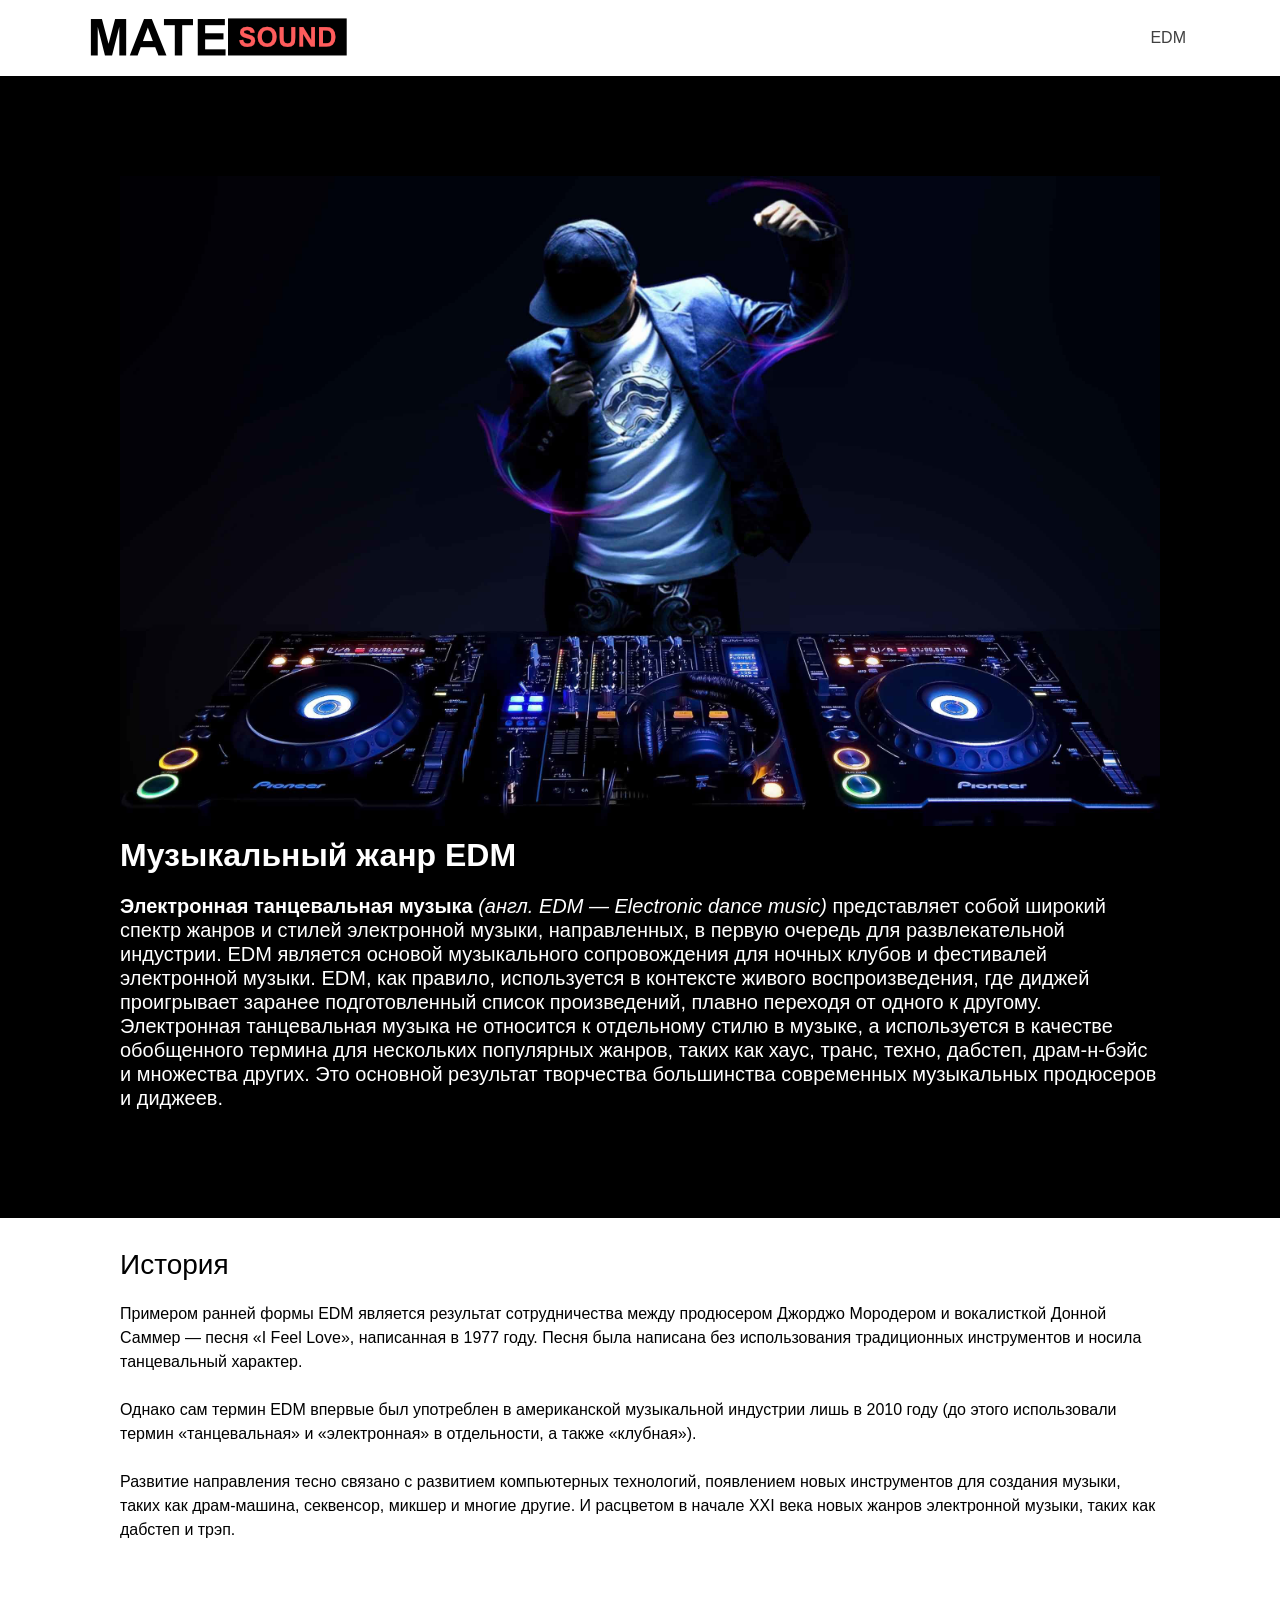
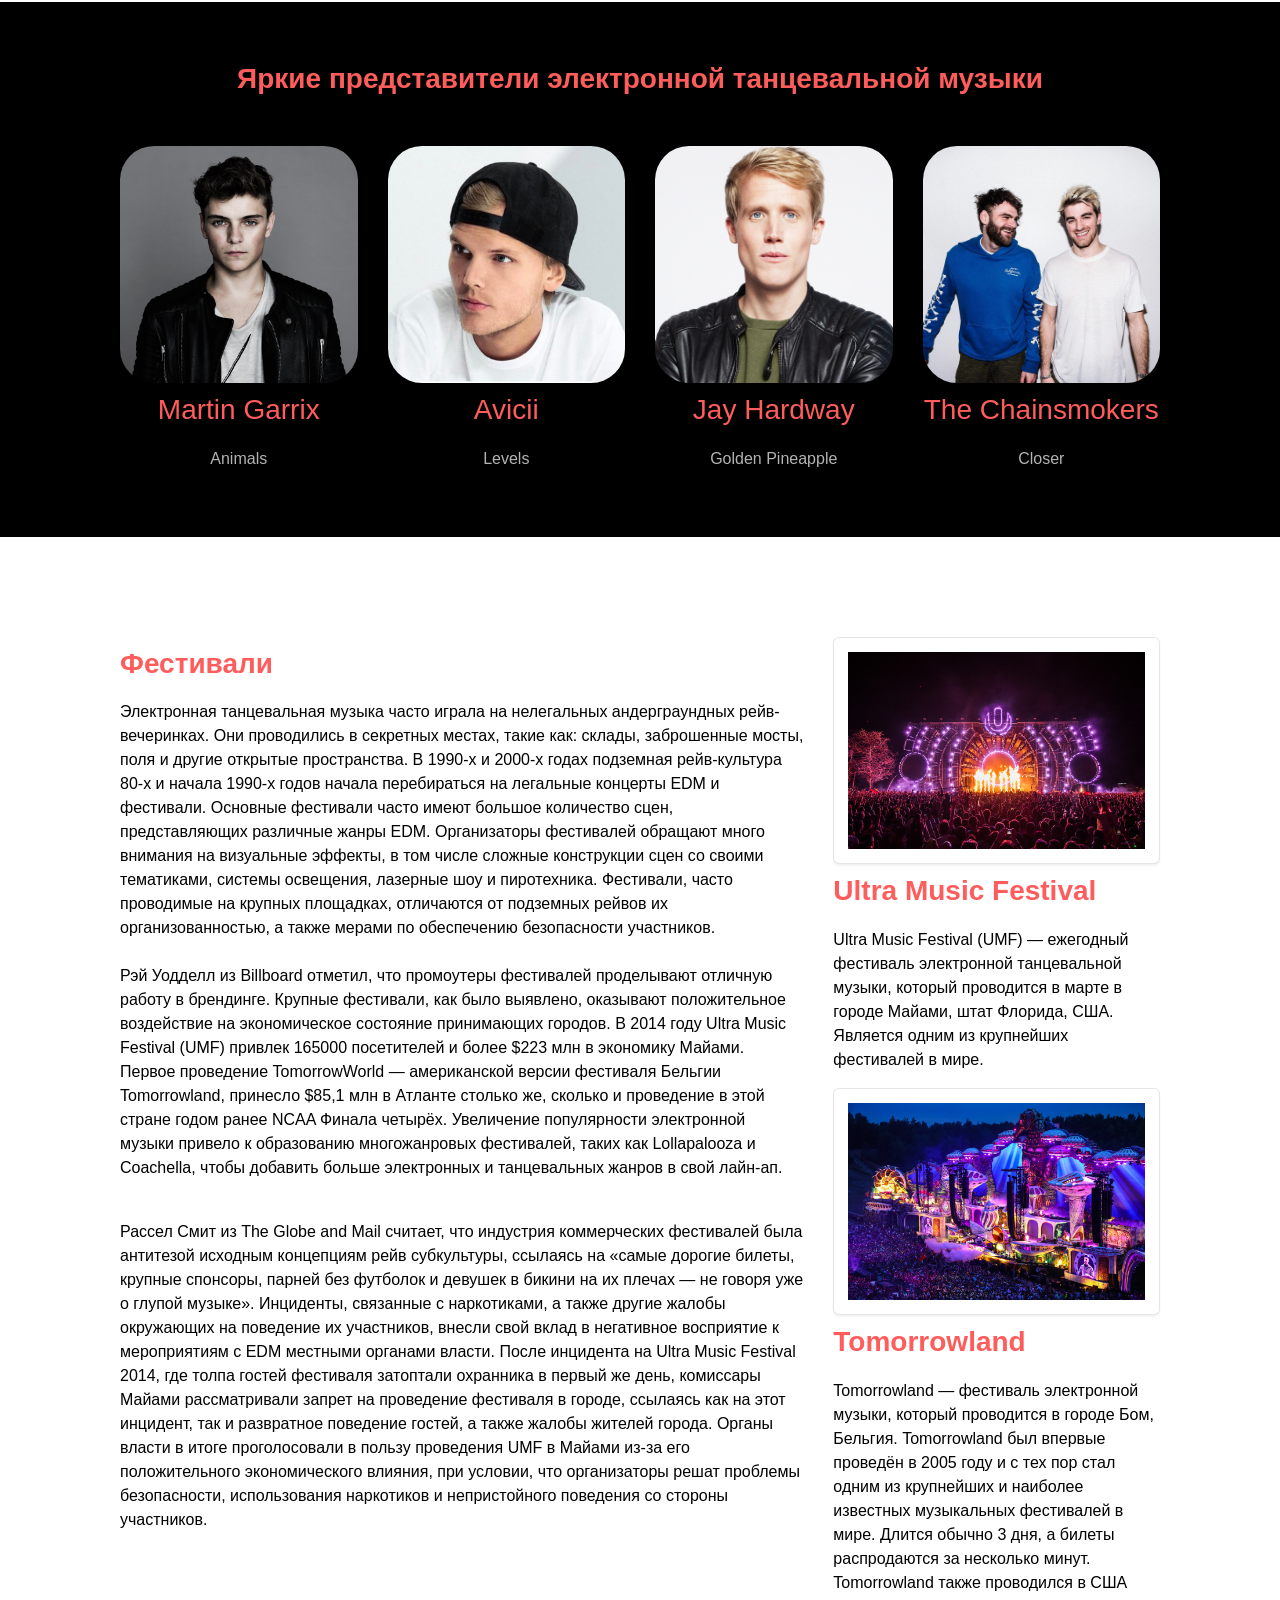
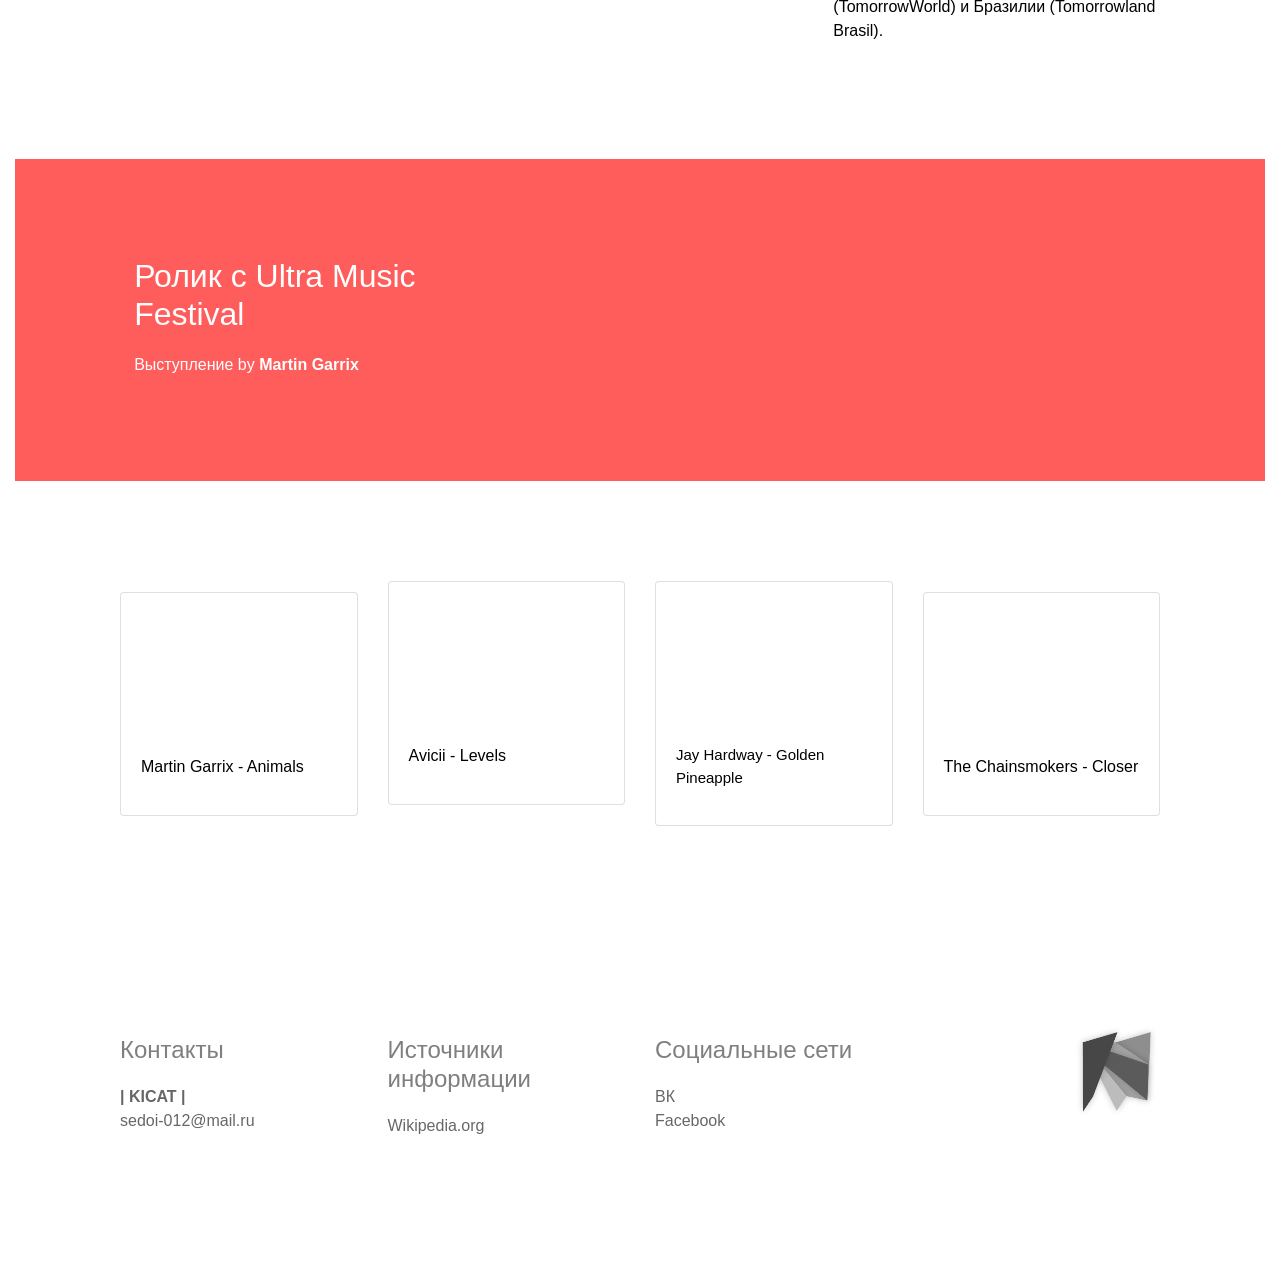
<file: index.html>
<!doctype html>
<html>
<head>
    <meta charset="utf-8">
    <meta name="keywords" content="">
    <meta name="description" content="">
    <meta name="viewport" content="width=device-width, initial-scale=1.0, viewport-fit=cover">
    <link rel="shortcut icon" type="image/png" href="favicon.png">

	<link rel="stylesheet" type="text/css" href="./css/bootstrap.min.css?8117">
	<link rel="stylesheet" type="text/css" href="style.css?8244">
	<link rel="stylesheet" type="text/css" href="./css/font-awesome.min.css">

    <title>EDM</title>



<!-- Analytics -->

<!-- Analytics END -->

</head>
<body>
<!-- Main container -->
<div class="page-container">

<!-- bloc-0 -->
<div class="bloc l-bloc" id="bloc-0">
	<div class="container ">
		<div class="row">
			<div class="col">
				<nav class="navbar navbar-light row navbar-expand-md" role="navigation">
					<a class="navbar-brand" href="index.html"><img src="img/MATE%20SOUND.png" alt="logo" /></a>
					<button id="nav-toggle" type="button" class="ml-auto ui-navbar-toggler navbar-toggler border-0 p-0" data-toggle="collapse" data-target=".navbar-45692" aria-expanded="false" aria-label="Toggle navigation">
						<span class="navbar-toggler-icon"></span>
					</button>
					<div class="collapse navbar-collapse navbar-45692">
						<ul class="site-navigation nav navbar-nav ml-auto ">
							<li class="nav-item">
								<a href="index.html" class="nav-link">EDM</a>
							</li>
						</ul>
					</div>
				</nav>
			</div>
		</div>
	</div>
</div>
<!-- bloc-0 END -->

<!-- bloc-1 -->
<div class="bloc bgc-black tc-white d-bloc" id="bloc-1">
	<div class="container bloc-lg">
		<div class="row">
			<div class="col-12">
				<img src="img/lazyload-ph.png" data-src="img/472461-amazing-hd-dj-wallpapers-2560x1600.jpg" class="img-fluid mx-auto d-block lazyload" alt="472461 amazing-hd-dj-wallpapers-2560x1600" />
			</div>
			<div class="col-12">
				<h2 class="mg-md tc-white">
					<strong>Музыкальный жанр EDM</strong>
				</h2>
				<h5 class="tc-white">
					<strong>Электронная танцевальная музыка</strong> <i>(англ. EDM — Electronic dance music)</i> представляет собой широкий спектр жанров и стилей электронной музыки, направленных, в первую очередь для развлекательной индустрии. EDM является основой музыкального сопровождения для ночных клубов и фестивалей электронной музыки. EDM, как правило, используется в контексте живого воспроизведения, где диджей проигрывает заранее подготовленный список произведений, плавно переходя от одного к другому. Электронная танцевальная музыка не относится к отдельному стилю в музыке, а используется в качестве обобщенного термина для нескольких популярных жанров, таких как хаус, транс, техно, дабстеп, драм-н-бэйс и множества других. Это основной результат творчества большинства современных музыкальных продюсеров и диджеев.
				</h5>
			</div>
		</div>
	</div>
</div>
<!-- bloc-1 END -->

<!-- bloc-2 -->
<div class="bloc tc-black l-bloc" id="bloc-2">
	<div class="container bloc-sm">
		<div class="row">
			<div class="col">
				<h3 class="mg-md">
					История
				</h3>
				<p>
					Примером ранней формы EDM является результат сотрудничества между продюсером Джорджо Мородером и вокалисткой Донной Саммер — песня «I Feel Love», написанная в 1977 году. Песня была написана без использования традиционных инструментов и носила танцевальный характер.<br><br>Однако сам термин EDM впервые был употреблен в американской музыкальной индустрии лишь в 2010 году (до этого использовали термин «танцевальная» и «электронная» в отдельности, а также «клубная»).<br><br>Развитие направления тесно связано с развитием компьютерных технологий, появлением новых инструментов для создания музыки, таких как драм-машина, секвенсор, микшер и многие другие. И расцветом в начале XXI века новых жанров электронной музыки, таких как дабстеп и трэп.<br><br>
				</p>
			</div>
		</div>
	</div>
</div>
<!-- bloc-2 END -->

<!-- bloc-3 -->
<div class="bloc bgc-black d-bloc" id="bloc-3">
	<div class="container bloc-md">
		<div class="row">
			<div class="col">
				<h3 class="mg-md text-center tc-pastel-red">
					<strong>Яркие представители электронной танцевальной музыки</strong><br>
				</h3>
			</div>
		</div>
		<div class="row voffset">
			<div class="col-lg-3 col-md-6">
				<img src="img/lazyload-ph.png" data-src="img/garrix_4.jpg" class="img-fluid mx-auto d-block img-rd-lg lazyload" alt="garrix_4" />
				<h3 class="mg-md text-center tc-pastel-red">
					Martin Garrix
				</h3>
				<p class="text-center">
					Animals
				</p>
			</div>
			<div class="col-lg-3 col-md-6">
				<img src="img/lazyload-ph.png" data-src="img/DUmbjIeV4AAu4e3.jpg" class="img-fluid mx-auto d-block img-rd-lg lazyload" alt="DUmbjIeV4AAu4e3" />
				<h3 class="mg-md text-center tc-pastel-red">
					Avicii
				</h3>
				<p class="text-center">
					Levels
				</p>
			</div>
			<div class="col-lg-3 col-md-6">
				<img src="img/lazyload-ph.png" data-src="img/16a87184c2e1b90c79839aeefa25c84a.1000x1000x1.png" class="img-fluid mx-auto d-block img-rd-lg lazyload" alt="16a87184c2e1b90c79839aeefa25c84a.1000x1000x1" />
				<h3 class="mg-md text-center tc-pastel-red">
					Jay Hardway<br>
				</h3>
				<p class="text-center">
					Golden Pineapple
				</p>
			</div>
			<div class="col-lg-3 col-md-6">
				<img src="img/lazyload-ph.png" data-src="img/79300271.jpg" class="img-fluid mx-auto d-block img-rd-lg lazyload" alt="79300271" />
				<h3 class="mg-md text-center tc-pastel-red">
					The Chainsmokers
				</h3>
				<p class="text-center">
					Closer<br>
				</p>
			</div>
		</div>
	</div>
</div>
<!-- bloc-3 END -->

<!-- bloc-4 -->
<div class="bloc tc-black bgc-white" id="bloc-4">
	<div class="container bloc-lg">
		<div class="row">
			<div class="col-sm-8">
				<h3 class="mg-md tc-pastel-red">
					<strong>Фестивали</strong>
				</h3>
				<p>
					Электронная танцевальная музыка часто играла на нелегальных андерграундных рейв-вечеринках. Они проводились в секретных местах, такие как: склады, заброшенные мосты, поля и другие открытые пространства. В 1990-х и 2000-х годах подземная рейв-культура 80-х и начала 1990-х годов начала перебираться на легальные концерты EDM и фестивали. Основные фестивали часто имеют большое количество сцен, представляющих различные жанры EDM. Организаторы фестивалей обращают много внимания на визуальные эффекты, в том числе сложные конструкции сцен со своими тематиками, системы освещения, лазерные шоу и пиротехника. Фестивали, часто проводимые на крупных площадках, отличаются от подземных рейвов их организованностью, а также мерами по обеспечению безопасности участников.<br><br>Рэй Уодделл из Billboard отметил, что промоутеры фестивалей проделывают отличную работу в брендинге. Крупные фестивали, как было выявлено, оказывают положительное воздействие на экономическое состояние принимающих городов. В 2014 году Ultra Music Festival (UMF) привлек 165000 посетителей и более $223 млн в экономику Майами. Первое проведение TomorrowWorld — американской версии фестиваля Бельгии Tomorrowland, принесло $85,1 млн в Атлантe столько же, сколько и проведение в этой стране годом ранее NCAA Финала четырёх. Увеличение популярности электронной музыки привело к образованию многожанровых фестивалей, таких как Lollapalooza и Coachella, чтобы добавить больше электронных и танцевальных жанров в свой лайн-ап.
				</p>
				<div>
					<br>
					<div>
						Рассел Смит из The Globe and Mail считает, что индустрия коммерческих фестивалей была антитезой исходным концепциям рейв субкультуры, ссылаясь на «самые дорогие билеты, крупные спонсоры, парней без футболок и девушек в бикини на их плечах — не говоря уже о глупой музыке». Инциденты, связанные с наркотиками, а также другие жалобы окружающих на поведение их участников, внесли свой вклад в негативное восприятие к мероприятиям с EDM местными органами власти. После инцидента на Ultra Music Festival 2014, где толпа гостей фестиваля затоптали охранника в первый же день, комиссары Майами рассматривали запрет на проведение фестиваля в городе, ссылаясь как на этот инцидент, так и развратное поведение гостей, а также жалобы жителей города. Органы власти в итоге проголосовали в пользу проведения UMF в Майами из-за его положительного экономического влияния, при условии, что организаторы решат проблемы безопасности, использования наркотиков и непристойного поведения со стороны участников.<br>
					</div>
					<div>
						<br>
					</div>
				</div>

			</div>
			<div class="col-sm-4">
				<img class="img-fluid img-frame-lg lazyload" src="img/lazyload-ph.png" data-src="img/901674-ultra-music-festival-wallpapers-2048x1363-picture.jpg" alt="901674 ultra-music-festival-wallpapers-2048x1363-picture" />
				<h3 class="mg-md mx-auto d-block tc-pastel-red">
					<strong>Ultra Music Festival</strong>
				</h3>
				<p>
					Ultra Music Festival (UMF) — ежегодный фестиваль электронной танцевальной музыки, который проводится в марте в городе Майами, штат Флорида, США. Является одним из крупнейших фестивалей в мире.
				</p><img src="img/lazyload-ph.png" data-src="img/tomorrowland_2.jpg" class="img-fluid mx-auto d-block img-frame-lg lazyload" alt="tomorrowland_2" />
				<h3 class="mg-md tc-pastel-red">
					<strong>Tomorrowland</strong>
				</h3>
				<p>
					Tomorrowland — фестиваль электронной музыки, который проводится в городе Бом, Бельгия. Tomorrowland был впервые проведён в 2005 году и с тех пор стал одним из крупнейших и наиболее известных музыкальных фестивалей в мире. Длится обычно 3 дня, а билеты распродаются за несколько минут. Tomorrowland также проводился в США (TomorrowWorld) и Бразилии (Tomorrowland Brasil).
				</p>
			</div>
		</div>
	</div>
</div>
<!-- bloc-4 END -->

<!-- bloc-5 -->
<div class="bloc full-width-bloc tc-white" id="bloc-5">
	<div class="container ">
		<div class="row bgc-pastel-red">
			<div class="order-md-0 col-md-12 col-lg-6 order-lg-1 offset-lg-1">
        <iframe width="560" height="315" src="https://www.youtube.com/embed/WKuaujIHBT4" frameborder="0" allow="accelerometer; autoplay; clipboard-write; encrypted-media; gyroscope; picture-in-picture" allowfullscreen></iframe>
			</div>
			<div class="align-self-center offset-md-1 col-md-10 col-lg-4 col-sm-10 offset-sm-1 col-10 offset-1">
				<h2 class="mg-md">
					Ролик с Ultra Music Festival
				</h2>
				<p>
					Выступление by <strong>Martin Garrix</strong>
				</p>
			</div>
		</div>
	</div>
</div>
<!-- bloc-5 END -->

<!-- bloc-6 -->
<div class="bloc tc-black" id="bloc-6">
	<div class="container bloc-lg">
		<div class="row">
			<div class="align-self-center col-lg-3 col-md-6">
				<div class="card">
					<center><iframe width="216" height="135" src="https://www.youtube.com/embed/gCYcHz2k5x0" frameborder="0" allow="accelerometer; autoplay; clipboard-write; encrypted-media; gyroscope; picture-in-picture" allowfullscreen></iframe></center>
					<div class="card-body">
						<p>
							Martin Garrix - Animals
						</p>
					</div>
				</div>
			</div>
			<div class="mt-3 col-lg-3 col-md-6 mt-md-0">
				<div class="card">
					<center><iframe width="216" height="135" src="https://www.youtube.com/embed/_ovdm2yX4MA" frameborder="0" allow="accelerometer; autoplay; clipboard-write; encrypted-media; gyroscope; picture-in-picture" allowfullscreen></iframe></center>
					<div class="card-body">
						<p>
							Avicii - Levels
						</p>
					</div>
				</div>
			</div>
			<div class="mt-3 col-lg-3 align-self-center col-md-6 mt-lg-0">
				<div class="card">
					<center><iframe width="216" height="135" src="https://www.youtube.com/embed/CY1l0XoWNvk" frameborder="0" allow="accelerometer; autoplay; clipboard-write; encrypted-media; gyroscope; picture-in-picture" allowfullscreen></iframe></center>
					<div class="card-body">
						<p class="p-style">
							Jay Hardway - Golden Pineapple
						</p>
					</div>
				</div>
			</div>
			<div class="mt-3 col-lg-3 align-self-center col-md-6 mt-lg-0">
				<div class="card">
					<center><iframe width="216" height="135" src="https://www.youtube.com/embed/PT2_F-1esPk" frameborder="0" allow="accelerometer; autoplay; clipboard-write; encrypted-media; gyroscope; picture-in-picture" allowfullscreen></iframe></center>
					<div class="card-body">
						<p>
							The Chainsmokers - Closer
						</p>
					</div>
				</div>
			</div>
		</div>
	</div>
</div>
<!-- bloc-6 END -->

<!-- ScrollToTop Button -->
<a class="bloc-button btn btn-d scrollToTop" onclick="scrollToTarget('1',this)"><span class="fa fa-chevron-up"></span></a>
<!-- ScrollToTop Button END-->


<!-- bloc-2 -->
<div class="bloc l-bloc" id="bloc-2">
	<div class="container bloc-lg">
		<div class="row">
			<div class="col-md-3 col-sm-6">
				<h4 class="mg-md text-sm-left text-center">
					Контакты
				</h4><a href="game.html" class="a-btn a-block footer-link link-style">| KICAT |&nbsp;</a><a href="#" class="a-btn a-block footer-link">sedoi-012@mail.ru</a>
			</div>
			<div class="col-md-3 col-sm-6">
				<h4 class="mg-md text-sm-left text-center">
					Источники информации<br>
				</h4><a href="ru.wikipedia.org" class="a-btn a-block footer-link">Wikipedia.org</a><a href="index.html" class="a-btn a-block footer-link"><span class="special-tag-for-editing-text-with-html"></span></a>
			</div>
			<div class="col-md-3 col-sm-6">
				<h4 class="mg-md text-sm-left text-center">
					Социальные сети
				</h4><a href="https://vk.com/kicatuniverse" class="a-btn a-block footer-link">ВК</a><a href="https://www.facebook.com/profile.php?id=100014840983616" class="a-btn a-block footer-link">Facebook</a>
			</div>
			<div class="col-md-3 col-sm-6">
				<div class="row">
					<div class="col-12">
						<img src="img/lazyload-ph.png" data-src="img/Снимок%20экрана%202020-12-10%20в%2021.18.44.png" class="img-fluid img-style float-lg-right lazyload" alt="Снимок%20экрана%202020 12-10%20в%2021.18.44" />
					</div>
				</div>
			</div>
		</div>
	</div>
</div>
<!-- bloc-2 END -->

</div>
<!-- Main container END -->


<script src="./js/jquery-3.3.1.min.js?6834"></script>
<script src="./js/bootstrap.bundle.min.js?5209"></script>
<script src="./js/blocs.min.js?474"></script>
<script src="./js/lazysizes.min.js" defer></script>
<!-- Additional JS END -->



<!-- Preloader -->
<div id="page-loading-blocs-notifaction" class="page-preloader"></div>
<!-- Preloader END -->

</body>
</html>
</file>
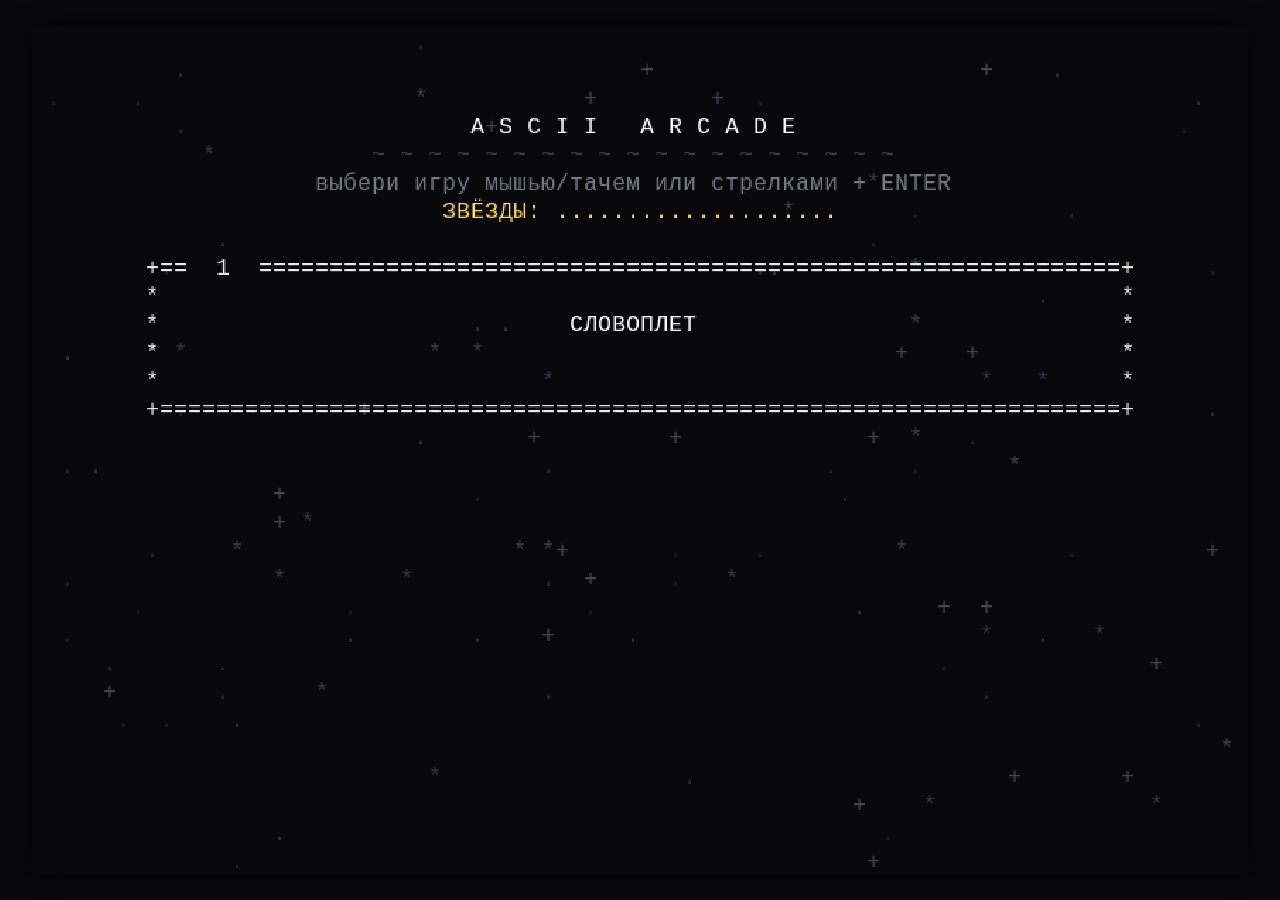
<file: game.html>
<!DOCTYPE html>
<html lang="ru">
<head>
    <meta charset="UTF-8">
    <meta name="viewport" content="width=device-width, initial-scale=1.0, maximum-scale=1.0, user-scalable=no">
    <title>ASCII ARCADE</title>
    <style>
        * {
            box-sizing: border-box;
            touch-action: none;
            -webkit-touch-callout: none;
            -webkit-user-select: none;
            user-select: none;
        }
        body, html {
            margin: 0;
            padding: 0;
            width: 100%;
            height: 100%;
            background-color: #08080B;
            overflow: hidden;
            display: flex;
            justify-content: center;
            align-items: center;
            font-family: "Courier New", Consolas, monospace;
        }
        canvas {
            image-rendering: pixelated;
            image-rendering: crisp-edges;
            background: #08080B;
            box-shadow: 0 0 20px rgba(0,0,0,0.8);
        }
        #mobile-controls {
            display: none;
            position: fixed;
            bottom: 10px;
            left: 0;
            right: 0;
            height: 160px;
            pointer-events: none;
            z-index: 10;
        }
        .dpad {
            position: absolute;
            left: 20px;
            bottom: 10px;
            width: 130px;
            height: 130px;
            pointer-events: auto;
        }
        .dpad button {
            position: absolute;
            width: 40px;
            height: 40px;
            background: rgba(255, 255, 255, 0.15);
            border: 2px solid rgba(255, 255, 255, 0.4);
            color: white;
            font-size: 20px;
            border-radius: 8px;
            display: flex;
            align-items: center;
            justify-content: center;
        }
        .dpad button:active { background: rgba(255, 255, 255, 0.4); }
        #btn-up { top: 0; left: 45px; }
        #btn-down { bottom: 0; left: 45px; }
        #btn-left { top: 45px; left: 0; }
        #btn-right { top: 45px; right: 0; }

        .actions {
            position: absolute;
            right: 20px;
            bottom: 20px;
            width: 140px;
            height: 90px;
            pointer-events: auto;
            display: flex;
            gap: 15px;
            justify-content: flex-end;
        }
        .actions button {
            width: 65px;
            height: 65px;
            border-radius: 50%;
            background: rgba(255, 255, 255, 0.15);
            border: 2px solid rgba(255, 255, 255, 0.4);
            color: white;
            font-size: 22px;
            font-weight: bold;
            margin-top: 15px;
        }
        .actions button:active { background: rgba(255, 255, 255, 0.4); }
        #btn-action2 { margin-top: 25px; width: 55px; height: 55px; font-size: 18px; }

        #btn-menu {
            position: fixed;
            top: 10px;
            right: 10px;
            z-index: 20;
            background: rgba(0, 0, 0, 0.6);
            color: #E8E8F0;
            border: 1px solid #787884;
            padding: 8px 12px;
            font-family: inherit;
            font-size: 14px;
            display: none;
            border-radius: 4px;
        }

        @media (hover: none) and (pointer: coarse), (max-width: 800px) {
            #mobile-controls, #btn-menu {
                display: block !important;
            }
        }
    </style>
</head>
<body>

<canvas id="gameCanvas"></canvas>

<button id="btn-menu">МЕНЮ (ESC)</button>

<div id="mobile-controls">
    <div class="dpad">
        <button id="btn-up">▲</button>
        <button id="btn-left">◀</button>
        <button id="btn-right">▶</button>
        <button id="btn-down">▼</button>
    </div>
    <div class="actions">
        <button id="btn-action2">B</button>
        <button id="btn-action1">A</button>
    </div>
</div>

<script>
// ========================= КОНСТАНТЫ И ШРИФТ =========================
const COLORS = {
    BG: '#08080B', DIM: '#41414A', MID: '#787884', TEXT: '#B2B2BE',
    BRIGHT: '#E8E8F0', WHITE: '#FFFFFF', GREEN: '#78FF78', YELLOW: '#FFDC64'
};

const BLOCK = {
    'A': [" ### ", "#   #", "#####", "#   #", "#   #"], 'B': ["#### ", "#   #", "#### ", "#   #", "#### "],
    'C': [" ####", "#    ", "#    ", "#    ", " ####"], 'D': ["#### ", "#   #", "#   #", "#   #", "#### "],
    'E': ["#####", "#    ", "#### ", "#    ", "#####"], 'F': ["#####", "#    ", "#### ", "#    ", "#    "],
    'G': [" ####", "#    ", "# ## ", "#   #", " ####"], 'H': ["#   #", "#   #", "#####", "#   #", "#   #"],
    'I': ["#####", "  #  ", "  #  ", "  #  ", "#####"], 'J': ["#####", "   # ", "   # ", "#  # ", " ##  "],
    'K': ["#   #", "#  # ", "###  ", "#  # ", "#   #"], 'L': ["#    ", "#    ", "#    ", "#    ", "#####"],
    'M': ["#   #", "## ##", "# # #", "#   #", "#   #"], 'N': ["#   #", "##  #", "# # #", "#  ##", "#   #"],
    'O': [" ### ", "#   #", "#   #", "#   #", " ### "], 'P': ["#### ", "#   #", "#### ", "#    ", "#    "],
    'Q': [" ### ", "#   #", "# # #", "#  # ", " ## #"], 'R': ["#### ", "#   #", "#### ", "#  # ", "#   #"],
    'S': [" ####", "#    ", " ### ", "    #", "#### "], 'T': ["#####", "  #  ", "  #  ", "  #  ", "  #  "],
    'U': ["#   #", "#   #", "#   #", "#   #", " ### "], 'V': ["#   #", "#   #", "#   #", " # # ", "  #  "],
    'W': ["#   #", "#   #", "# # #", "## ##", "#   #"], 'X': ["#   #", " # # ", "  #  ", " # # ", "#   #"],
    'Y': ["#   #", " # # ", "  #  ", "  #  ", "  #  "], 'Z': ["#####", "   # ", "  #  ", " #   ", "#####"],
    ' ': ["     ", "     ", "     ", "     ", "     "], '0': [" ### ", "#  ##", "# # #", "##  #", " ### "],
    '1': ["  #  ", " ##  ", "  #  ", "  #  ", "#####"], '2': [" ### ", "#   #", "  ## ", " #   ", "#####"],
    '3': ["#### ", "    #", "  ## ", "    #", "#### "], '4': ["#   #", "#   #", "#####", "    #", "    #"],
    '5': ["#####", "#    ", "#### ", "    #", "#### "], '6': [" ####", "#    ", "#### ", "#   #", " ### "],
    '7': ["#####", "    #", "   # ", "  #  ", "  #  "], '8': [" ### ", "#   #", " ### ", "#   #", " ### "],
    '9': [" ### ", "#   #", " ####", "    #", "#### "]
};

const WORDS = [
    ["ДОМ", "Здесь тебя ждут. Крыша, окно и тёплый свет после смены."],
    ["КОТ", "Пушистый сосед, который спит на твоей клавиатуре."],
    ["ЛУНА", "Ночной фонарь, который никто не выключает."],
    ["СНЕГ", "Белая тишина, что падает с неба зимой."],
    ["КЛЮЧ", "Маленький металлический ответ на вопрос, как войти."],
    ["ЧАСЫ", "Идут, хотя ног нет. Всю смену напоминают о дедлайне."],
    ["ОКНО", "Рама, через которую видно звёзды над городом."],
    ["КНИГА", "Молчаливый рассказчик, живущий на полке."],
    ["ДОЖДЬ", "Небо плачет по асфальту, а ты забыл зонт."],
    ["ВЕТЕР", "Его не видно, но он забирает тепло у щёк."],
    ["ПЕСНЯ", "Слова и мелодия, которые застревают в голове."],
    ["СВЕЧА", "Огонёк, который тает, пока освещает комнату."],
    ["ОКЕАН", "Солёная пустыня, у которой посередине нет берегов."],
    ["ЗВЕЗДА", "Далёкая точка, свет которой старше тебя."],
    ["ДОРОГА", "Полоса под ногами, что ведёт от работы к дому."],
    ["РАКЕТА", "Единственный транспорт, что увозит с планеты."],
    ["ГИТАРА", "Шесть струн и деревянный голос."],
    ["ФОНАРЬ", "Столб с лампой, под которым меньше страшно идти."],
    ["ЗЕРКАЛО", "Показывает того, кто устал, но всё ещё держится."],
    ["ТЕЛЕФОН", "Карманное окно в чужие голоса."],
    ["ЧЕМОДАН", "Ручка, колёса и отпуск внутри."],
    ["ПОДУШКА", "Мягкая пристань для уставшей головы."],
    ["СНЕЖИНКА", "Шесть лучей, и ни одна не повторяется."],
    ["ЛЕСТНИЦА", "Ступени вверх, когда лифт опять не работает."],
    ["ТЕЛЕСКОП", "Труба, которая приближает звёзды к глазу."]
];
const ALPHABET = "АБВГДЕЖЗИЙКЛМНОПРСТУФХЦЧШЩЫЭЮЯ";

// ========================= УТИЛИТЫ =========================
function wrapText(text, width) {
    let lines = [], cur = "";
    for (let word of text.split(' ')) {
        if (cur.length + word.length + 1 <= width) {
            cur = (cur + " " + word).trim();
        } else {
            lines.push(cur);
            cur = word;
        }
    }
    if (cur) lines.push(cur);
    return lines;
}

// ========================= ЭКРАН =========================
class AsciiScreen {
    constructor() {
        this.canvas = document.getElementById('gameCanvas');
        this.ctx = this.canvas.getContext('2d');
        this.resize();
        window.addEventListener('resize', () => this.resize());
    }
    resize() {
        this.cols = window.innerWidth < 600 ? 42 : 86;
        this.rows = 30;
        let base_cw = 10, base_ch = 20;
        this.canvas.width = this.cols * base_cw;
        this.canvas.height = this.rows * base_ch;
        this.cw = base_cw;
        this.ch = base_ch;
        this.fontSize = 16;
        this.ctx.font = `${this.fontSize}px "Courier New", Consolas, monospace`;
        this.ctx.textBaseline = 'top';
        this.ctx.textAlign = 'left';
        
        let scaleX = window.innerWidth / this.canvas.width;
        let scaleY = window.innerHeight / this.canvas.height;
        let scale = Math.min(scaleX, scaleY) * 0.95;
        
        this.canvas.style.width = (this.canvas.width * scale) + 'px';
        this.canvas.style.height = (this.canvas.height * scale) + 'px';
        this.effective_cw = this.cw * scale;
        this.effective_ch = this.ch * scale;
    }
    put(x, y, text, color) {
        if (y < 0 || y >= this.rows) return;
        this.ctx.fillStyle = color;
        this.ctx.font = `${this.fontSize}px "Courier New", Consolas, monospace`;
        for (let i = 0; i < text.length; i++) {
            let cx = x + i;
            if (cx >= 0 && cx < this.cols) {
                let ch = text[i];
                if (ch === ' ') continue;
                let metrics = this.ctx.measureText(ch);
                let tx = cx * this.cw + (this.cw - metrics.width) / 2;
                let ty = y * this.ch + (this.ch - this.fontSize) / 2 + 2;
                this.ctx.fillText(ch, tx, ty);
            }
        }
    }
    center(y, text, color, x0 = 0, w = null) {
        w = w || this.cols;
        let x = x0 + Math.floor((w - text.length) / 2);
        this.put(x, y, text, color);
    }
    clear() {
        this.ctx.fillStyle = COLORS.BG;
        this.ctx.fillRect(0, 0, this.canvas.width, this.canvas.height);
    }
    box(x, y, w, h, color, title = null, hz = '-', vt = '|', cn = '+') {
        let top = cn + hz.repeat(Math.max(0, w - 2)) + cn;
        if (title) {
            let t = " " + title + " ";
            if (3 + t.length <= top.length) top = top.substring(0, 3) + t + top.substring(3 + t.length);
        }
        this.put(x, y, top, color);
        for (let r = 1; r < h - 1; r++) {
            this.put(x, y + r, vt, color);
            this.put(x + w - 1, y + r, vt, color);
        }
        this.put(x, y + h - 1, cn + hz.repeat(Math.max(0, w - 2)) + cn, color);
    }
    banner(y, text, color) {
        let rows = ["", "", "", "", ""];
        for (let c of text.toUpperCase()) {
            let g = BLOCK[c] || BLOCK[' '];
            for (let i = 0; i < 5; i++) rows[i] += g[i] + " ";
        }
        for (let i = 0; i < 5; i++) this.center(y + i, rows[i].trimRight(), color);
    }
}

// ========================= ПРОГРЕСС И ЗВЁЗДЫ =========================
class Progress {
    constructor() {
        this.total_stars = 0;
        this.streaks = { word: 0, micro: 0, snake: 0, wires: 0, tetris: 0 };
        this.pending_star = false;
    }
    on_level_complete(game_name) {
        this.streaks[game_name]++;
        if (this.streaks[game_name] >= 3) {
            this.streaks[game_name] = 0;
            this.total_stars++;
            this.pending_star = true;
            return true;
        }
        return false;
    }
}

class Starfield {
    constructor(n = 120) {
        this.stars = [];
        for (let i = 0; i < n; i++) {
            this.stars.push({ x: Math.floor(Math.random() * 86), y: Math.floor(Math.random() * 30), ph: Math.random() * 6.28, sp: 0.6 + Math.random() * 1.6 });
        }
    }
    draw(scr, t) {
        let cols = scr.cols, rows = scr.rows;
        for (let st of this.stars) {
            let sx = st.x % cols, sy = st.y % rows;
            let b = 0.5 + 0.5 * Math.sin(t * st.sp + st.ph);
            let v = Math.floor(26 + b * 46);
            let ch = b < 0.55 ? '.' : (b < 0.88 ? '*' : '+');
            scr.put(sx, sy, ch, `rgb(${v},${v},${v+8})`);
        }
    }
}

// ========================= ИГРА 1: СЛОВОПЛЕТ =========================
class WordGame {
    constructor(scr, stars, progress) {
        this.s = scr; this.stars = stars; this.progress = progress;
        this.t = 0.0; this.regions = []; this.name = "СЛОВОПЛЕТ"; this.key = "word";
        this.reset();
    }
    reset() {
        this.level = 0; this.score = 0; this.lives = 3; this.hints = 3;
        this.hints_used = 0; this.mistakes = 0; this.start_time = performance.now();
        this.return_to_menu = false; this.state = "TITLE"; this.load_level();
    }
    load_level() {
        let wd = WORDS[this.level]; this.word = wd[0]; this.riddle = wd[1];
        let letters = this.word.split('');
        let extra = this.level < 5 ? 0 : (this.level < 12 ? 1 : (this.level < 19 ? 2 : 3));
        for (let i = 0; i < extra; i++) letters.push(ALPHABET[Math.floor(Math.random() * ALPHABET.length)]);
        for (let i = letters.length - 1; i > 0; i--) { let j = Math.floor(Math.random() * (i + 1)); [letters[i], letters[j]] = [letters[j], letters[i]]; }
        this.tiles = letters.map(c => ({ch: c, used: false, locked: false}));
        this.slots = new Array(this.word.length).fill(null);
        this.type_pos = 0.0; this.shake = 0.0; this.msg = "Собирай буквы кликами или клавиатурой"; this.msg_t = 3.0;
        this.word_start = performance.now(); this.gained = 0;
    }
    say(text, t=2.5) { this.msg = text; this.msg_t = t; }
    pick_tile(i) {
        let tile = this.tiles[i]; if (tile.used) return;
        for (let k = 0; k < this.slots.length; k++) {
            if (this.slots[k] === null) { this.slots[k] = i; tile.used = true; return; }
        }
        this.say("Все ячейки заняты. Кликни по ячейке, чтобы вернуть букву.");
    }
    pick_letter(ch) {
        for (let i = 0; i < this.tiles.length; i++) {
            if (!this.tiles[i].used && this.tiles[i].ch === ch) { this.pick_tile(i); return; }
        }
    }
    clear_slot(k) {
        let i = this.slots[k]; if (i === null || this.tiles[i].locked) return;
        this.tiles[i].used = false; this.slots[k] = null;
    }
    backspace() {
        for (let k = this.slots.length - 1; k >= 0; k--) {
            if (this.slots[k] !== null && !this.tiles[this.slots[k]].locked) { this.clear_slot(k); return; }
        }
    }
    clear_all() { for (let k = 0; k < this.slots.length; k++) this.clear_slot(k); this.say("Ячейки очищены"); }
    use_hint() {
        if (this.hints <= 0) { this.say("Подсказки закончились"); return; }
        let target = null;
        for (let k = 0; k < this.slots.length; k++) {
            if (this.slots[k] === null || this.tiles[this.slots[k]].ch !== this.word[k]) { target = k; break; }
        }
        if (target === null) { this.say("Слово уже собрано верно"); return; }
        this.clear_slot(target);
        for (let i = 0; i < this.tiles.length; i++) {
            if (!this.tiles[i].used && this.tiles[i].ch === this.word[target]) {
                this.slots[target] = i; this.tiles[i].used = this.tiles[i].locked = true; break;
            }
        }
        this.hints--; this.hints_used++; this.score = Math.max(0, this.score - 30);
        this.say("Подсказка: буква закреплена (-30 очков)");
    }
    check() {
        if (this.slots.includes(null)) { this.say("Заполни все ячейки"); this.shake = 0.25; return; }
        let attempt = this.slots.map(i => this.tiles[i].ch).join('');
        if (attempt === this.word) {
            let secs = (performance.now() - this.word_start) / 1000.0;
            this.gained = 100 + this.level * 5 + Math.max(0, Math.floor(45 - secs)) * 2;
            this.score += this.gained; this.state = "LEVELUP"; this.timer = 2.0;
            if (this.progress.on_level_complete("word")) this.return_to_menu = true;
        } else {
            this.lives--; this.mistakes++; this.score = Math.max(0, this.score - 25); this.shake = 0.5;
            if (this.lives <= 0) this.state = "GAMEOVER";
            else this.say("Не то слово. Минус попытка (-25 очков)");
        }
    }
    next_level() {
        this.level++;
        if (this.level >= WORDS.length) { this.state = "WIN"; this.total = (performance.now() - this.start_time) / 1000.0; }
        else { this.load_level(); this.state = "PLAY"; }
    }
    button(name) {
        if (name === "reset") this.clear_all();
        else if (name === "hint") this.use_hint();
        else if (name === "check") this.check();
    }
    update(dt) {
        this.t += dt; this.type_pos += dt * 48; this.shake = Math.max(0.0, this.shake - dt);
        this.msg_t = Math.max(0.0, this.msg_t - dt);
        if (this.state === "LEVELUP") {
            this.timer -= dt;
            if (this.timer <= 0) {
                if (this.return_to_menu) { this.return_to_menu = false; return "menu"; }
                this.next_level();
            }
        }
    }
    draw() {
        let s = this.s; s.clear(); this.stars.draw(s, this.t); this.regions = [];
        if (this.state === "TITLE") this.draw_title();
        else {
            this.draw_play();
            if (this.state === "LEVELUP") this.draw_levelup();
            else if (this.state === "GAMEOVER") this.draw_end("GAME OVER", "Попытки кончились. Слово: " + this.word);
            else if (this.state === "WIN") this.draw_end("WIN", "Все 25 слов собраны.");
        }
    }
    draw_title() {
        let s = this.s;
        s.box(12, 6, Math.min(62, s.cols-20), 18, COLORS.MID, "СЛОВОПЛЕТ");
        s.center(9, "С Л О В О П Л Е Т", COLORS.WHITE);
        s.center(12, "Читаешь загадку — собираешь слово из букв.", COLORS.TEXT);
        s.center(15, "МЫШЬ/ТАЧ: клик по плитке / ячейке", COLORS.MID);
        s.center(16, "КЛАВИАТУРА: буквы, BACKSPACE, ENTER", COLORS.MID);
        let blink = (Math.floor(this.t * 2) % 2 === 0) ? COLORS.BRIGHT : COLORS.DIM;
        s.center(20, "[ ENTER ИЛИ КЛИК — НАЧАТЬ ]", blink);
        s.center(26, "ESC — в меню", COLORS.DIM);
    }
    draw_play() {
        let s = this.s;
        s.box(0, 0, s.cols, s.rows, COLORS.DIM, "СЛОВОПЛЕТ");
        s.center(1, "С Л О В О П Л Е Т", COLORS.BRIGHT);
        s.put(1, 3, "-".repeat(s.cols - 2), COLORS.DIM);
        s.put(3, 4, `УРОВЕНЬ ${String(this.level+1).padStart(2,'0')}/${WORDS.length}`, COLORS.TEXT);
        s.center(4, `ОЧКИ ${String(this.score).padStart(5,'0')}`, COLORS.BRIGHT);
        let hud = `ЖИЗНИ ${"*".repeat(this.lives)}${".".repeat(3-this.lives)}   ПОДСКАЗКИ ${this.hints}`;
        s.put(s.cols - 3 - hud.length, 4, hud, COLORS.TEXT);
        
        let bw = Math.min(60, s.cols - 10), bx = Math.floor((s.cols - bw) / 2), by = 7;
        s.box(bx, by, bw, 6, COLORS.MID, "ЗАГАДКА");
        let k = Math.floor(this.type_pos);
        let lines = wrapText(this.riddle, bw - 6);
        for (let i = 0; i < lines.length; i++) {
            if (k <= 0) break;
            s.put(bx + 3, by + 2 + i, lines[i].substring(0, k), COLORS.TEXT);
            k -= lines[i].length;
        }
        
        let n = this.word.length, step = s.cols < 50 ? 4 : 6;
        let dx = this.shake > 0 ? Math.round(Math.sin(this.t * 60) * 2) : 0;
        let x0 = Math.floor((s.cols - (n * step - 1)) / 2) + dx;
        for (let i = 0; i < n; i++) {
            let x = x0 + i * step, tid = this.slots[i];
            let ch = tid === null ? "_" : this.tiles[tid].ch;
            let col = tid === null ? COLORS.DIM : COLORS.WHITE;
            let border = tid === null ? COLORS.DIM : (this.tiles[tid].locked ? COLORS.DIM : COLORS.MID);
            s.box(x, 15, 5, 3, border); s.put(x + 2, 16, ch, col);
            this.regions.push({r: {x: x, y: 15, w: 5, h: 3}, kind: "slot", data: i});
        }
        
        let m = this.tiles.length;
        let tx0 = Math.floor((s.cols - (m * step - 1)) / 2);
        for (let i = 0; i < m; i++) {
            let x = tx0 + i * step, t = this.tiles[i];
            let r = {x: x, y: 20, w: 5, h: 3};
            if (t.used) { s.box(x, 20, 5, 3, '#282830'); s.put(x + 2, 21, ".", '#282830'); }
            else {
                s.box(x, 20, 5, 3, COLORS.MID, null, '-', '+');
                s.put(x + 2, 21, t.ch, COLORS.TEXT);
                this.regions.push({r: r, kind: "tile", data: i});
            }
        }
        
        let buttons = [["reset", "СБРОС"], ["hint", `ПОДСКАЗКА x${this.hints}`], ["check", "ПРОВЕРИТЬ"]];
        let x = Math.floor((s.cols - 30) / 2);
        for (let [name, lbl] of buttons) {
            let w = lbl.length + 4, r = {x: x, y: 25, w: w, h: 3};
            s.box(x, 25, w, 3, COLORS.MID, null, '-', '+');
            s.center(26, lbl, COLORS.TEXT, x, w);
            this.regions.push({r: r, kind: "btn", data: name});
            x += w + 2;
        }
        if (this.msg_t > 0) s.center(28, this.msg, COLORS.BRIGHT);
    }
    draw_levelup() {
        let s = this.s, w = Math.min(56, s.cols-10), h = 12, x = Math.floor((s.cols - w) / 2), y = 9;
        s.box(x, y, w, h, COLORS.BRIGHT, "LEVEL UP", '=');
        s.banner(y + 2, "LEVEL UP", COLORS.WHITE);
        s.center(y + 8, "СЛОВО: " + this.word, COLORS.BRIGHT);
        s.center(y + 9, `+${this.gained} ОЧКОВ   УРОВЕНЬ ${this.level + 2}`, COLORS.TEXT);
        s.center(y + 10, "клик / ENTER — дальше", COLORS.DIM);
    }
    draw_end(title, subtitle) {
        let s = this.s, w = Math.min(66, s.cols-10), h = 16, x = Math.floor((s.cols - w) / 2), y = 7;
        s.box(x, y, w, h, COLORS.BRIGHT, title, '=');
        s.banner(y + 2, title, COLORS.WHITE);
        s.center(y + 8, subtitle, COLORS.TEXT);
        let secs = Math.floor(this.total || (performance.now() - this.start_time) / 1000.0);
        s.center(y + 10, `ОЧКИ: ${this.score}    УРОВЕНЬ: ${this.level + 1}/${WORDS.length}`, COLORS.BRIGHT);
        s.center(y + 11, `ОШИБОК: ${this.mistakes}   ПОДСКАЗОК: ${this.hints_used}   ВРЕМЯ: ${secs} сек`, COLORS.MID);
        let blink = (Math.floor(this.t * 2) % 2 === 0) ? COLORS.BRIGHT : COLORS.DIM;
        s.center(y + 13, "[ R — НАЧАТЬ ЗАНОВО ]", blink);
    }
    on_click(pos) {
        if (this.state === "TITLE") { this.state = "PLAY"; this.start_time = performance.now(); this.word_start = performance.now(); return; }
        if (this.state === "LEVELUP") { this.next_level(); return; }
        if (this.state === "GAMEOVER" || this.state === "WIN") { this.reset(); this.state = "PLAY"; return; }
        for (let {r, kind, data} of this.regions) {
            if (pos.x >= r.x && pos.x < r.x + r.w && pos.y >= r.y && pos.y < r.y + r.h) {
                if (kind === "tile") this.pick_tile(data);
                else if (kind === "slot") this.clear_slot(data);
                else this.button(data);
                return;
            }
        }
    }
    on_key(e) {
        if (e.key === "Escape") return "menu";
        if (this.state === "TITLE" && (e.key === "Enter" || e.key === " ")) { this.state = "PLAY"; this.start_time = performance.now(); this.word_start = performance.now(); return; }
        if (this.state === "LEVELUP" && (e.key === "Enter" || e.key === " ")) { this.next_level(); return; }
        if ((this.state === "GAMEOVER" || this.state === "WIN") && e.key === "r") { this.reset(); this.state = "PLAY"; return; }
        if (e.key === "Enter") this.check();
        else if (e.key === "Backspace") this.backspace();
        else if (e.key.length === 1 && ALPHABET.includes(e.key.toUpperCase())) {
            let ch = e.key.toUpperCase();
            if (ch === "H" && !this.word.includes("H")) this.use_hint();
            else this.pick_letter(ch);
        }
    }
}

// ========================= ИГРА 2: МИКРОСХЕМА =========================
class MicroGame {
    constructor(scr, stars, progress) {
        this.s = scr; this.stars = stars; this.progress = progress;
        this.t = 0.0; this.name = "МИКРОСХЕМА"; this.key = "micro"; this.reset();
    }
    reset() {
        this.level = 0; this.score = 0; this.steps = 0; this.start_time = performance.now();
        this.return_to_menu = false; this.state = "TITLE"; this.load_level();
    }
    load_level() {
        let w = 15 + this.level * 2, h = 11 + this.level * 2;
        if (w > this.s.cols - 6) w = this.s.cols - 6;
        if (h > this.s.rows - 10) h = this.s.rows - 10;
        if (w % 2 === 0) w += 1; if (h % 2 === 0) h += 1;
        this.maze_w = w; this.maze_h = h;
        this.grid = this.generate_maze(w, h);
        this.player = [1, 1]; this.exit = [w - 2, h - 2]; this.grid[this.exit[1]][this.exit[0]] = 'E';
        let n_chips = 5 + this.level * 2;
        let candidates = [];
        for (let y = 1; y < h - 1; y++) for (let x = 1; x < w - 1; x++) if (this.grid[y][x] === ' ' && (x!==1 || y!==1)) candidates.push([x, y]);
        for (let i = candidates.length - 1; i > 0; i--) { let j = Math.floor(Math.random() * (i + 1)); [candidates[i], candidates[j]] = [candidates[j], candidates[i]]; }
        this.chips = candidates.slice(0, Math.min(n_chips, candidates.length));
        for (let [x, y] of this.chips) this.grid[y][x] = '*';
        this.total_chips = this.chips.length; this.collected = 0;
        this.msg = "Собери все * и дойди до E"; this.msg_t = 3.0;
    }
    generate_maze(w, h) {
        let grid = Array.from({length: h}, () => Array(w).fill('#'));
        let stack = [[1, 1]]; grid[1][1] = ' ';
        while (stack.length > 0) {
            let [x, y] = stack[stack.length - 1];
            let dirs = [[0, -2], [2, 0], [0, 2], [-2, 0]];
            for (let i = dirs.length - 1; i > 0; i--) { let j = Math.floor(Math.random() * (i + 1)); [dirs[i], dirs[j]] = [dirs[j], dirs[i]]; }
            let carved = false;
            for (let [dx, dy] of dirs) {
                let nx = x + dx, ny = y + dy;
                if (nx >= 1 && nx < w - 1 && ny >= 1 && ny < h - 1 && grid[ny][nx] === '#') {
                    grid[y + Math.floor(dy/2)][x + Math.floor(dx/2)] = ' '; grid[ny][nx] = ' ';
                    stack.push([nx, ny]); carved = true; break;
                }
            }
            if (!carved) stack.pop();
        }
        grid[h - 2][w - 2] = ' ';
        if (grid[h - 3][w - 2] === '#' && grid[h - 2][w - 3] === '#') grid[h - 3][w - 2] = ' ';
        return grid;
    }
    say(text, t=2.5) { this.msg = text; this.msg_t = t; }
    move(dx, dy) {
        if (this.state !== "PLAY") return;
        let [x, y] = this.player, nx = x + dx, ny = y + dy;
        if (nx < 0 || nx >= this.maze_w || ny < 0 || ny >= this.maze_h) return;
        let cell = this.grid[ny][nx]; if (cell === '#') return;
        this.player = [nx, ny]; this.steps++;
        if (cell === '*') {
            this.grid[ny][nx] = ' '; this.chips = this.chips.filter(c => c[0] !== nx || c[1] !== ny);
            this.collected++; this.score += 10; this.say("Кусочек микросхемы +10", 1.5);
        } else if (cell === 'E') {
            if (this.collected === this.total_chips) {
                this.score += 100 + this.level * 20; this.state = "LEVELUP"; this.timer = 2.0;
                this.say("Микросхема собрана! +бонус", 2.0);
                if (this.progress.on_level_complete("micro")) this.return_to_menu = true;
            } else { this.say(`Собери все кусочки сначала (${this.collected}/${this.total_chips})`, 2.5); }
        }
    }
    next_level() { this.level++; this.load_level(); this.state = "PLAY"; }
    update(dt) {
        this.t += dt; this.msg_t = Math.max(0.0, this.msg_t - dt);
        if (this.state === "LEVELUP") {
            this.timer -= dt; if (this.timer <= 0) { if (this.return_to_menu) { this.return_to_menu = false; return "menu"; } this.next_level(); }
        }
    }
    draw() {
        let s = this.s; s.clear(); this.stars.draw(s, this.t);
        if (this.state === "TITLE") this.draw_title();
        else { this.draw_play(); if (this.state === "LEVELUP") this.draw_levelup(); }
    }
    draw_title() {
        let s = this.s; s.box(10, 5, Math.min(66, s.cols-10), 20, COLORS.MID, "МИКРОСХЕМА");
        s.center(8, "М И К Р О С Х Е М А", COLORS.WHITE);
        s.center(11, "Ты — маленький робот @ внутри процессора.", COLORS.TEXT);
        s.center(13, "Собери все * и дойди до выхода E.", COLORS.TEXT);
        let blink = (Math.floor(this.t * 2) % 2 === 0) ? COLORS.BRIGHT : COLORS.DIM;
        s.center(19, "[ ENTER ИЛИ КЛИК — НАЧАТЬ ]", blink); s.center(26, "ESC — в меню", COLORS.DIM);
    }
    draw_play() {
        let s = this.s; s.box(0, 0, s.cols, s.rows, COLORS.DIM, "МИКРОСХЕМА");
        s.center(1, "М И К Р О С Х Е М А", COLORS.BRIGHT); s.put(1, 3, "-".repeat(s.cols - 2), COLORS.DIM);
        s.put(3, 4, `УРОВЕНЬ ${String(this.level+1).padStart(2,'0')}`, COLORS.TEXT);
        s.put(Math.floor(s.cols/2)-4, 4, `ШАГИ ${String(this.steps).padStart(4,'0')}`, COLORS.MID);
        s.center(4, `ОЧКИ ${String(this.score).padStart(5,'0')}`, COLORS.BRIGHT);
        s.put(s.cols - 12, 4, `ЧИПЫ ${this.collected}/${this.total_chips}`, COLORS.TEXT);
        let ox = Math.floor((s.cols - this.maze_w) / 2), oy = 6;
        for (let y = 0; y < this.maze_h; y++) {
            for (let x = 0; x < this.maze_w; x++) {
                let c = this.grid[y][x], ch = ' ', col = COLORS.BG;
                if (c === '#') { ch = '#'; col = COLORS.MID; }
                else if (c === ' ') { ch = '.'; col = COLORS.DIM; }
                else if (c === '*') { ch = (Math.floor(this.t * 3 + x + y) % 2 === 0) ? '*' : '+'; col = COLORS.BRIGHT; }
                else if (c === 'E') { ch = 'E'; col = (this.collected === this.total_chips) ? COLORS.GREEN : '#50A050'; }
                s.put(ox + x, oy + y, ch, col);
            }
        }
        s.put(ox + this.player[0], oy + this.player[1], (Math.floor(this.t * 4) % 2 === 0) ? '@' : COLORS.BRIGHT, COLORS.WHITE);
        if (this.msg_t > 0) s.center(s.rows - 3, this.msg, COLORS.BRIGHT);
        s.center(s.rows - 2, "Стрелки/WASD — движение   ESC — меню", COLORS.DIM);
    }
    draw_levelup() {
        let s = this.s, w = Math.min(56, s.cols-10), h = 10, x = Math.floor((s.cols - w) / 2), y = 10;
        s.box(x, y, w, h, COLORS.BRIGHT, "LEVEL UP", '='); s.banner(y + 2, "LEVEL UP", COLORS.WHITE);
        s.center(y + 8, `ШАГОВ: ${this.steps}   ОЧКОВ: ${this.score}`, COLORS.TEXT);
        s.center(y + 9, "клик / ENTER — дальше", COLORS.DIM);
    }
    on_click(pos) {
        if (this.state === "TITLE") { this.state = "PLAY"; this.start_time = performance.now(); return; }
        if (this.state === "LEVELUP") { this.next_level(); return; }
    }
    on_key(e) {
        if (e.key === "Escape") return "menu";
        if (this.state === "TITLE" && (e.key === "Enter" || e.key === " ")) { this.state = "PLAY"; this.start_time = performance.now(); return; }
        if (this.state === "LEVELUP" && (e.key === "Enter" || e.key === " ")) { this.next_level(); return; }
        if (e.key === "ArrowUp" || e.key === "w" || e.key === "W") this.move(0, -1);
        else if (e.key === "ArrowDown" || e.key === "s" || e.key === "S") this.move(0, 1);
        else if (e.key === "ArrowLeft" || e.key === "a" || e.key === "A") this.move(-1, 0);
        else if (e.key === "ArrowRight" || e.key === "d" || e.key === "D") this.move(1, 0);
    }
}

// ========================= ИГРА 3: ЗМЕЙКА =========================
class SnakeGame {
    constructor(scr, stars, progress) {
        this.s = scr; this.stars = stars; this.progress = progress;
        this.t = 0.0; this.name = "ЗМЕЙКА"; this.key = "snake"; this.reset();
    }
    reset() {
        this.field_w = Math.min(60, this.s.cols - 10); this.field_h = Math.min(20, this.s.rows - 10);
        this.ox = Math.floor((this.s.cols - this.field_w) / 2); this.oy = 6;
        this.snake = [{x: Math.floor(this.field_w / 2), y: Math.floor(this.field_h / 2)}];
        this.dir = {x: 1, y: 0}; this.next_dir = {x: 1, y: 0}; this.food = null;
        this.score = 0; this.length = 1; this.tick_time = 0.15; this.tick_acc = 0.0;
        this.state = "TITLE"; this.start_time = performance.now();
        this.msg = "Собирай * стрелками. Не врезайся в себя!"; this.msg_t = 3.0;
        this.food_eaten = 0; this.return_to_menu = false; this.spawn_food();
    }
    spawn_food() {
        while (true) {
            let x = Math.floor(Math.random() * this.field_w), y = Math.floor(Math.random() * this.field_h);
            if (!this.snake.some(s => s.x === x && s.y === y)) { this.food = {x, y}; return; }
        }
    }
    step() {
        this.dir = this.next_dir;
        let nx = this.snake[0].x + this.dir.x, ny = this.snake[0].y + this.dir.y;
        if (nx < 0 || nx >= this.field_w || ny < 0 || ny >= this.field_h || this.snake.some(s => s.x === nx && s.y === ny)) {
            this.state = "GAMEOVER"; this.total = (performance.now() - this.start_time) / 1000.0; return;
        }
        this.snake.unshift({x: nx, y: ny});
        if (nx === this.food.x && ny === this.food.y) {
            this.score += 10 + this.length; this.length++; this.food_eaten++;
            this.tick_time = Math.max(0.05, this.tick_time - 0.004); this.spawn_food();
            this.msg = "Звезда! +" + (10 + this.length - 1); this.msg_t = 1.0;
            if (this.food_eaten % 5 === 0) {
                if (this.progress.on_level_complete("snake")) { this.return_to_menu = true; this.state = "LEVELUP"; this.timer = 2.0; }
            }
        } else { this.snake.pop(); }
    }
    update(dt) {
        this.t += dt; this.msg_t = Math.max(0.0, this.msg_t - dt);
        if (this.state === "PLAY") {
            this.tick_acc += dt;
            while (this.tick_acc >= this.tick_time) { this.tick_acc -= this.tick_time; this.step(); if (this.state !== "PLAY") break; }
        } else if (this.state === "LEVELUP") {
            this.timer -= dt; if (this.timer <= 0) { if (this.return_to_menu) { this.return_to_menu = false; return "menu"; } this.state = "PLAY"; }
        }
    }
    draw() {
        let s = this.s; s.clear(); this.stars.draw(s, this.t);
        if (this.state === "TITLE") this.draw_title();
        else { this.draw_play(); if (this.state === "GAMEOVER") this.draw_gameover(); else if (this.state === "LEVELUP") this.draw_levelup(); }
    }
    draw_title() {
        let s = this.s; s.box(12, 6, Math.min(62, s.cols-20), 18, COLORS.MID, "ЗМЕЙКА");
        s.center(9, "З М Е Й К А", COLORS.WHITE); s.center(12, "Классика ASCII. Собирай звёзды *.", COLORS.TEXT);
        let blink = (Math.floor(this.t * 2) % 2 === 0) ? COLORS.BRIGHT : COLORS.DIM;
        s.center(20, "[ ENTER ИЛИ КЛИК — НАЧАТЬ ]", blink); s.center(26, "ESC — в меню", COLORS.DIM);
    }
    draw_play() {
        let s = this.s; s.box(0, 0, s.cols, s.rows, COLORS.DIM, "ЗМЕЙКА");
        s.center(1, "З М Е Й К А", COLORS.BRIGHT); s.put(1, 3, "-".repeat(s.cols - 2), COLORS.DIM);
        s.put(3, 4, `ДЛИНА ${String(this.length).padStart(3,'0')}`, COLORS.TEXT);
        s.center(4, `ОЧКИ ${String(this.score).padStart(5,'0')}`, COLORS.BRIGHT);
        s.box(this.ox - 1, this.oy - 1, this.field_w + 2, this.field_h + 2, COLORS.MID);
        for (let y = 0; y < this.field_h; y++) {
            for (let x = 0; x < this.field_w; x++) {
                if (this.snake[0].x === x && this.snake[0].y === y) s.put(this.ox + x, this.oy + y, '@', COLORS.WHITE);
                else if (this.snake.some(s => s.x === x && s.y === y)) s.put(this.ox + x, this.oy + y, 'o', COLORS.TEXT);
                else if (this.food.x === x && this.food.y === y) s.put(this.ox + x, this.oy + y, (Math.floor(this.t * 4 + x + y) % 2 === 0) ? '*' : '+', COLORS.BRIGHT);
                else s.put(this.ox + x, this.oy + y, '.', '#16161C');
            }
        }
        if (this.msg_t > 0) s.center(s.rows - 3, this.msg, COLORS.BRIGHT);
        s.center(s.rows - 2, "Стрелки/WASD — поворот   ESC — меню", COLORS.DIM);
    }
    draw_levelup() {
        let s = this.s, w = Math.min(56, s.cols-10), h = 10, x = Math.floor((s.cols - w) / 2), y = 10;
        s.box(x, y, w, h, COLORS.BRIGHT, "LEVEL UP", '='); s.banner(y + 2, "LEVEL UP", COLORS.WHITE);
        s.center(y + 8, `ДЛИНА: ${this.length}   ОЧКИ: ${this.score}`, COLORS.TEXT);
        s.center(y + 9, "клик / ENTER — дальше", COLORS.DIM);
    }
    draw_gameover() {
        let s = this.s, w = Math.min(60, s.cols-10), h = 14, x = Math.floor((s.cols - w) / 2), y = 8;
        s.box(x, y, w, h, COLORS.BRIGHT, "GAME OVER", '='); s.banner(y + 2, "GAME OVER", COLORS.WHITE);
        s.center(y + 8, `ДЛИНА: ${this.length}   ОЧКИ: ${this.score}`, COLORS.BRIGHT);
        let blink = (Math.floor(this.t * 2) % 2 === 0) ? COLORS.BRIGHT : COLORS.DIM;
        s.center(y + 11, "[ R — ЗАНОВО ]", blink);
    }
    on_click(pos) {
        if (this.state === "TITLE") { this.state = "PLAY"; this.start_time = performance.now(); return; }
        if (this.state === "GAMEOVER") { this.reset(); this.state = "PLAY"; this.start_time = performance.now(); return; }
        if (this.state === "LEVELUP") { this.state = "PLAY"; return; }
    }
    on_key(e) {
        if (e.key === "Escape") return "menu";
        if (this.state === "TITLE" && (e.key === "Enter" || e.key === " ")) { this.state = "PLAY"; this.start_time = performance.now(); return; }
        if (this.state === "GAMEOVER" && e.key === "r") { this.reset(); this.state = "PLAY"; this.start_time = performance.now(); return; }
        if (this.state === "LEVELUP" && (e.key === "Enter" || e.key === " ")) { this.state = "PLAY"; return; }
        if ((e.key === "ArrowUp" || e.key === "w") && this.dir.y !== 1) this.next_dir = {x: 0, y: -1};
        else if ((e.key === "ArrowDown" || e.key === "s") && this.dir.y !== -1) this.next_dir = {x: 0, y: 1};
        else if ((e.key === "ArrowLeft" || e.key === "a") && this.dir.x !== 1) this.next_dir = {x: -1, y: 0};
        else if ((e.key === "ArrowRight" || e.key === "d") && this.dir.x !== -1) this.next_dir = {x: 1, y: 0};
    }
}

// ========================= ИГРА 4: ПРОВОДА =========================
class WiresGame {
    constructor(scr, stars, progress) {
        this.s = scr; this.stars = stars; this.progress = progress;
        this.t = 0.0; this.name = "ПРОВОДА"; this.key = "wires"; this.reset();
    }
    reset() {
        this.level = 0; this.score = 0; this.mistakes = 0; this.state = "TITLE";
        this.start_time = performance.now(); this.return_to_menu = false; this.load_level();
    }
    load_level() {
        let n_pairs = Math.min(4 + this.level, 8);
        let letters = "ABCDEFGH".substring(0, n_pairs);
        this.pairs = letters.split(''); this.left_contacts = letters.split('');
        this.right_contacts = letters.split('');
        for (let i = this.right_contacts.length - 1; i > 0; i--) { let j = Math.floor(Math.random() * (i + 1)); [this.right_contacts[i], this.right_contacts[j]] = [this.right_contacts[j], this.right_contacts[i]]; }
        this.connections = {}; this.screens_lit = new Set(); this.selected_left = null;
        this.msg = "Кликни на контакт слева, потом на такой же справа"; this.msg_t = 3.0;
    }
    say(text, t=2.5) { this.msg = text; this.msg_t = t; }
    check_connection(left, right) {
        if (left === right) {
            this.connections[left] = right; this.screens_lit.add(left);
            this.score += 20 + this.level * 5; this.say(`Верно! Экранчик загорелся +${20 + this.level * 5}`, 1.5);
            if (this.screens_lit.size === this.pairs.length) {
                this.score += 100; this.state = "LEVELUP"; this.timer = 2.0; this.say("Все экранчики зажглись! +бонус", 2.0);
                if (this.progress.on_level_complete("wires")) this.return_to_menu = true;
            }
        } else { this.mistakes++; this.score = Math.max(0, this.score - 10); this.say("Неверно! Минус 10 очков", 1.5); }
    }
    next_level() { this.level++; this.load_level(); this.state = "PLAY"; }
    update(dt) {
        this.t += dt; this.msg_t = Math.max(0.0, this.msg_t - dt);
        if (this.state === "LEVELUP") {
            this.timer -= dt; if (this.timer <= 0) { if (this.return_to_menu) { this.return_to_menu = false; return "menu"; } this.next_level(); }
        }
    }
    draw() {
        let s = this.s; s.clear(); this.stars.draw(s, this.t);
        if (this.state === "TITLE") this.draw_title();
        else { this.draw_play(); if (this.state === "LEVELUP") this.draw_levelup(); }
    }
    draw_title() {
        let s = this.s; s.box(10, 5, Math.min(66, s.cols-10), 20, COLORS.MID, "ПРОВОДА");
        s.center(8, "П Р О В О Д А", COLORS.WHITE); s.center(11, "Соедини контакты с одинаковыми буквами.", COLORS.TEXT);
        let blink = (Math.floor(this.t * 2) % 2 === 0) ? COLORS.BRIGHT : COLORS.DIM;
        s.center(19, "[ ENTER ИЛИ КЛИК — НАЧАТЬ ]", blink); s.center(26, "ESC — в меню", COLORS.DIM);
    }
    draw_play() {
        let s = this.s; s.box(0, 0, s.cols, s.rows, COLORS.DIM, "ПРОВОДА");
        s.center(1, "П Р О В О Д А", COLORS.BRIGHT); s.put(1, 3, "-".repeat(s.cols - 2), COLORS.DIM);
        s.put(3, 4, `УРОВЕНЬ ${String(this.level+1).padStart(2,'0')}`, COLORS.TEXT);
        s.center(4, `ОЧКИ ${String(this.score).padStart(5,'0')}`, COLORS.BRIGHT);
        s.put(s.cols - 12, 4, `ОШИБКИ ${this.mistakes}`, COLORS.TEXT);
        
        let n = this.pairs.length, left_x = 5, right_x = s.cols - 10, start_y = 8, spacing = 3;
        for (let i = 0; i < n; i++) {
            let letter = this.left_contacts[i], y = start_y + i * spacing;
            let selected = this.selected_left === letter, col = selected ? COLORS.BRIGHT : COLORS.MID;
            s.box(left_x, y, 5, 2, col, null, '-', selected ? '*' : '+'); s.center(y, letter, COLORS.WHITE, left_x, 5);
        }
        for (let i = 0; i < n; i++) {
            let letter = this.right_contacts[i], y = start_y + i * spacing;
            s.box(right_x, y, 5, 2, COLORS.MID, null, '-', '*'); s.center(y, letter, COLORS.TEXT, right_x, 5);
        }
        for (let letter in this.connections) {
            let left_idx = this.left_contacts.indexOf(letter), right_idx = this.right_contacts.indexOf(this.connections[letter]);
            let y1 = start_y + left_idx * spacing;
            for (let x = left_x + 5; x < right_x; x++) {
                let ch = ((x + Math.floor(this.t * 8)) % 3 !== 0) ? '~' : '-';
                s.put(x, y1, ch, this.screens_lit.has(letter) ? COLORS.GREEN : COLORS.MID);
            }
        }
        let screen_x = Math.floor(s.cols / 2) - 3;
        for (let i = 0; i < n; i++) {
            let letter = this.pairs[i], y = start_y + i * spacing;
            if (this.screens_lit.has(letter)) {
                s.box(screen_x, y, 7, 2, COLORS.GREEN, null, '-', '*'); s.center(y, "ON", COLORS.GREEN, screen_x, 7);
            } else { s.box(screen_x, y, 7, 2, COLORS.DIM, null, '-', '+'); s.center(y, "off", COLORS.DIM, screen_x, 7); }
        }
        if (this.msg_t > 0) s.center(s.rows - 3, this.msg, COLORS.BRIGHT);
        s.center(s.rows - 2, "Клик по контактам   ESC — меню", COLORS.DIM);
    }
    draw_levelup() {
        let s = this.s, w = Math.min(56, s.cols-10), h = 10, x = Math.floor((s.cols - w) / 2), y = 10;
        s.box(x, y, w, h, COLORS.BRIGHT, "LEVEL UP", '='); s.banner(y + 2, "LEVEL UP", COLORS.WHITE);
        s.center(y + 8, `ОЧКИ: ${this.score}   УРОВЕНЬ: ${this.level + 2}`, COLORS.TEXT);
        s.center(y + 9, "клик / ENTER — дальше", COLORS.DIM);
    }
    on_click(pos) {
        if (this.state === "TITLE") { this.state = "PLAY"; this.start_time = performance.now(); return; }
        if (this.state === "LEVELUP") { this.next_level(); return; }
        if (this.state !== "PLAY") return;
        let n = this.pairs.length, left_x = 5, right_x = this.s.cols - 10, start_y = 8, spacing = 3;
        for (let i = 0; i < n; i++) {
            let letter = this.left_contacts[i], y = start_y + i * spacing;
            if (pos.x >= left_x && pos.x < left_x + 5 && pos.y >= y && pos.y < y + 2) {
                if (letter in this.connections) { this.say("Уже соединено", 1.0); return; }
                this.selected_left = letter; this.say("Выбрано: " + letter, 1.0); return;
            }
        }
        if (this.selected_left) {
            for (let i = 0; i < n; i++) {
                let letter = this.right_contacts[i], y = start_y + i * spacing;
                if (pos.x >= right_x && pos.x < right_x + 5 && pos.y >= y && pos.y < y + 2) {
                    if (Object.values(this.connections).includes(letter)) { this.say("Уже соединено", 1.0); return; }
                    this.check_connection(this.selected_left, letter); this.selected_left = null; return;
                }
            }
        }
    }
    on_key(e) {
        if (e.key === "Escape") return "menu";
        if (this.state === "TITLE" && (e.key === "Enter" || e.key === " ")) { this.state = "PLAY"; this.start_time = performance.now(); return; }
        if (this.state === "LEVELUP" && (e.key === "Enter" || e.key === " ")) { this.next_level(); return; }
    }
}

// ========================= ИГРА 5: ТЕТРИС =========================
class TetrisGame {
    constructor(scr, stars, progress) {
        this.s = scr; this.stars = stars; this.progress = progress;
        this.t = 0.0; this.name = "ТЕТРИС"; this.key = "tetris"; this.reset();
    }
    reset() {
        this.field_w = 10; this.field_h = 20;
        let total_w = 22; this.ox = Math.floor((this.s.cols - total_w) / 2); this.oy = 6;
        this.grid = Array.from({length: this.field_h}, () => Array(this.field_w).fill(0));
        this.current_piece = null; this.next_piece = this.random_piece(); this.spawn_piece();
        this.score = 0; this.lines = 0; this.level = 0; this.tick_time = 0.8; this.tick_acc = 0.0;
        this.state = "TITLE"; this.start_time = performance.now();
        this.msg = "Стрелки — движение, UP — поворот"; this.msg_t = 3.0;
        this.battery = 0; this.lines_for_battery = 0; this.return_to_menu = false;
    }
    random_piece() {
        let pieces = [[[1,1,1,1]], [[1,1],[1,1]], [[0,1,0],[1,1,1]], [[1,0,0],[1,1,1]], [[0,0,1],[1,1,1]], [[0,1,1],[1,1,0]], [[1,1,0],[0,1,1]]];
        return pieces[Math.floor(Math.random() * pieces.length)];
    }
    spawn_piece() {
        this.current_piece = this.next_piece; this.next_piece = this.random_piece();
        this.piece_x = Math.floor(this.field_w / 2) - Math.floor(this.current_piece[0].length / 2); this.piece_y = 0;
        if (this.collides(this.piece_x, this.piece_y, this.current_piece)) { this.state = "GAMEOVER"; this.total = (performance.now() - this.start_time) / 1000.0; }
    }
    collides(px, py, piece) {
        for (let y = 0; y < piece.length; y++) {
            for (let x = 0; x < piece[y].length; x++) {
                if (piece[y][x]) {
                    let gx = px + x, gy = py + y;
                    if (gx < 0 || gx >= this.field_w || gy < 0 || gy >= this.field_h || this.grid[gy][gx]) return true;
                }
            }
        }
        return false;
    }
    merge_piece() {
        for (let y = 0; y < this.current_piece.length; y++) {
            for (let x = 0; x < this.current_piece[y].length; x++) {
                if (this.current_piece[y][x]) this.grid[this.piece_y + y][this.piece_x + x] = 1;
            }
        }
    }
    clear_lines() {
        let cleared = 0, new_grid = [];
        for (let row of this.grid) { if (row.every(c => c === 1)) cleared++; else new_grid.push(row); }
        for (let i = 0; i < cleared; i++) new_grid.unshift(Array(this.field_w).fill(0));
        this.grid = new_grid;
        if (cleared > 0) {
            this.lines += cleared; this.lines_for_battery += cleared;
            let points = [0, 100, 300, 500, 800][cleared] || 800;
            this.score += points * (this.level + 1); this.level = Math.floor(this.lines / 10);
            this.tick_time = Math.max(0.1, 0.8 - this.level * 0.05);
            this.msg = "Линии! +" + (points * (this.level + 1)); this.msg_t = 1.5;
            if (this.lines_for_battery >= 5) {
                this.lines_for_battery -= 5; this.battery = Math.min(100, this.battery + 20);
                if (this.battery >= 100) {
                    this.battery = 0; this.state = "LEVELUP"; this.timer = 2.0; this.msg = "Батарея заряжена! +бонус"; this.msg_t = 2.0;
                    if (this.progress.on_level_complete("tetris")) this.return_to_menu = true;
                }
            }
        }
    }
    rotate() {
        let rotated = this.current_piece[0].map((_, i) => this.current_piece.map(row => row[i]).reverse());
        if (!this.collides(this.piece_x, this.piece_y, rotated)) this.current_piece = rotated;
    }
    move(dx) { if (!this.collides(this.piece_x + dx, this.piece_y, this.current_piece)) this.piece_x += dx; }
    drop() {
        if (!this.collides(this.piece_x, this.piece_y + 1, this.current_piece)) this.piece_y += 1;
        else { this.merge_piece(); this.clear_lines(); this.spawn_piece(); }
    }
    hard_drop() {
        while (!this.collides(this.piece_x, this.piece_y + 1, this.current_piece)) { this.piece_y += 1; this.score += 2; }
        this.merge_piece(); this.clear_lines(); this.spawn_piece();
    }
    update(dt) {
        this.t += dt; this.msg_t = Math.max(0.0, this.msg_t - dt);
        if (this.state === "PLAY") {
            this.tick_acc += dt;
            while (this.tick_acc >= this.tick_time) { this.tick_acc -= this.tick_time; this.drop(); if (this.state !== "PLAY") break; }
        } else if (this.state === "LEVELUP") {
            this.timer -= dt; if (this.timer <= 0) { if (this.return_to_menu) { this.return_to_menu = false; return "menu"; } this.state = "PLAY"; }
        }
    }
    draw() {
        let s = this.s; s.clear(); this.stars.draw(s, this.t);
        if (this.state === "TITLE") this.draw_title();
        else { this.draw_play(); if (this.state === "GAMEOVER") this.draw_gameover(); else if (this.state === "LEVELUP") this.draw_levelup(); }
    }
    draw_title() {
        let s = this.s; s.box(12, 6, Math.min(62, s.cols-20), 18, COLORS.MID, "ТЕТРИС");
        s.center(9, "Т Е Т Р И С", COLORS.WHITE); s.center(12, "Собирай линии, заряжай батарею.", COLORS.TEXT);
        let blink = (Math.floor(this.t * 2) % 2 === 0) ? COLORS.BRIGHT : COLORS.DIM;
        s.center(20, "[ ENTER ИЛИ КЛИК — НАЧАТЬ ]", blink); s.center(26, "ESC — в меню", COLORS.DIM);
    }
    draw_play() {
        let s = this.s; s.box(0, 0, s.cols, s.rows, COLORS.DIM, "ТЕТРИС");
        s.center(1, "Т Е Т Р И С", COLORS.BRIGHT); s.put(1, 3, "-".repeat(s.cols - 2), COLORS.DIM);
        s.put(3, 4, `УРОВЕНЬ ${String(this.level+1).padStart(2,'0')}`, COLORS.TEXT);
        s.center(4, `ОЧКИ ${String(this.score).padStart(5,'0')}`, COLORS.BRIGHT);
        s.put(s.cols - 15, 4, `ЛИНИИ ${String(this.lines).padStart(3,'0')}`, COLORS.MID);
        
        s.box(this.ox - 1, this.oy - 1, this.field_w + 2, this.field_h + 2, COLORS.MID);
        for (let y = 0; y < this.field_h; y++) {
            for (let x = 0; x < this.field_w; x++) {
                s.put(this.ox + x, this.oy + y, this.grid[y][x] ? '#' : '.', this.grid[y][x] ? COLORS.TEXT : '#16161C');
            }
        }
        if (this.current_piece) {
            for (let y = 0; y < this.current_piece.length; y++) {
                for (let x = 0; x < this.current_piece[y].length; x++) {
                    if (this.current_piece[y][x]) s.put(this.ox + this.piece_x + x, this.oy + this.piece_y + y, '#', COLORS.BRIGHT);
                }
            }
        }
        let nx = this.ox + 15;
        s.box(nx, 6, 10, 6, COLORS.MID, "NEXT");
        for (let y = 0; y < this.next_piece.length; y++) {
            for (let x = 0; x < this.next_piece[y].length; x++) {
                if (this.next_piece[y][x]) s.put(nx + 2 + x, 8 + y, '#', COLORS.TEXT);
            }
        }
        s.box(nx, 14, 10, 8, COLORS.MID, "BATTERY");
        let battery_h = Math.floor(5 * this.battery / 100);
        for (let y = 0; y < 5; y++) {
            s.put(nx + 2, 23 - y, y < battery_h ? '####' : '....', y < battery_h ? COLORS.GREEN : COLORS.DIM);
        }
        s.center(22, `${this.battery}%`, COLORS.BRIGHT, nx, 10);
        if (this.msg_t > 0) s.center(s.rows - 3, this.msg, COLORS.BRIGHT);
        s.center(s.rows - 2, "Стрелки — движение   UP — поворот   SPACE — drop", COLORS.DIM);
    }
    draw_levelup() {
        let s = this.s, w = Math.min(56, s.cols-10), h = 10, x = Math.floor((s.cols - w) / 2), y = 10;
        s.box(x, y, w, h, COLORS.BRIGHT, "LEVEL UP", '='); s.banner(y + 2, "LEVEL UP", COLORS.WHITE);
        s.center(y + 8, `БАТАРЕЯ ЗАРЯЖЕНА! ОЧКИ: ${this.score}`, COLORS.TEXT);
        s.center(y + 9, "клик / ENTER — дальше", COLORS.DIM);
    }
    draw_gameover() {
        let s = this.s, w = Math.min(60, s.cols-10), h = 14, x = Math.floor((s.cols - w) / 2), y = 8;
        s.box(x, y, w, h, COLORS.BRIGHT, "GAME OVER", '='); s.banner(y + 2, "GAME OVER", COLORS.WHITE);
        s.center(y + 8, `ОЧКИ: ${this.score}   ЛИНИИ: ${this.lines}`, COLORS.BRIGHT);
        let blink = (Math.floor(this.t * 2) % 2 === 0) ? COLORS.BRIGHT : COLORS.DIM;
        s.center(y + 11, "[ R — ЗАНОВО ]", blink);
    }
    on_click(pos) {
        if (this.state === "TITLE") { this.state = "PLAY"; this.start_time = performance.now(); return; }
        if (this.state === "GAMEOVER") { this.reset(); this.state = "PLAY"; this.start_time = performance.now(); return; }
        if (this.state === "LEVELUP") { this.state = "PLAY"; return; }
    }
    on_key(e) {
        if (e.key === "Escape") return "menu";
        if (this.state === "TITLE" && (e.key === "Enter" || e.key === " ")) { this.state = "PLAY"; this.start_time = performance.now(); return; }
        if (this.state === "GAMEOVER" && e.key === "r") { this.reset(); this.state = "PLAY"; this.start_time = performance.now(); return; }
        if (this.state === "LEVELUP" && (e.key === "Enter" || e.key === " ")) { this.state = "PLAY"; return; }
        if (e.key === "ArrowLeft") this.move(-1);
        else if (e.key === "ArrowRight") this.move(1);
        else if (e.key === "ArrowDown") this.drop();
        else if (e.key === "ArrowUp") this.rotate();
        else if (e.key === " ") this.hard_drop();
    }
}

// ========================= МЕНЮ =========================
class Menu {
    constructor(scr, stars, games, progress) {
        this.s = scr; this.stars = stars; this.games = games; this.progress = progress;
        this.t = 0.0; this.sel = 0; this.regions = []; this.star_animation = 0.0;
    }
    update(dt) {
        this.t += dt;
        if (this.progress.pending_star) { this.star_animation = 3.0; this.progress.pending_star = false; }
        if (this.star_animation > 0) this.star_animation = Math.max(0.0, this.star_animation - dt);
    }
    draw() {
        let s = this.s; s.clear(); this.stars.draw(s, this.t); this.regions = [];
        s.center(3, "A S C I I   A R C A D E", COLORS.WHITE);
        s.center(4, "~ ~ ~ ~ ~ ~ ~ ~ ~ ~ ~ ~ ~ ~ ~ ~ ~ ~ ~", COLORS.DIM);
        s.center(5, "выбери игру мышью/тачем или стрелками + ENTER", COLORS.MID);
        
        let max_stars = 20, filled = Math.min(this.progress.total_stars, max_stars);
        s.center(6, `ЗВЁЗДЫ: ${"*".repeat(filled)}${".".repeat(max_stars - filled)}`, COLORS.YELLOW);
        
        let card_w = Math.min(70, s.cols - 10), card_h = 6, x0 = Math.floor((s.cols - card_w) / 2), y0 = 8;
        for (let i = 0; i < this.games.length; i++) {
            let g = this.games[i], y = y0 + i * (card_h + 1);
            let r = {x: x0, y: y, w: card_w, h: card_h};
            let hover = (this.mousePos && this.mousePos.x >= r.x && this.mousePos.x < r.x + r.w && this.mousePos.y >= r.y && this.mousePos.y < r.y + r.h) || i === this.sel;
            let col = hover ? COLORS.BRIGHT : COLORS.MID;
            s.box(x0, y, card_w, card_h, col, ` ${i + 1} `, hover ? '=' : '-', hover ? '*' : '+');
            s.center(y + 2, g.name, hover ? COLORS.WHITE : COLORS.BRIGHT, x0, card_w);
            s.center(y + 3, g.subtitle, hover ? COLORS.TEXT : COLORS.MID, x0, card_w);
            let streak = this.progress.streaks[g.key];
            s.center(y + 4, `[${"*".repeat(streak)}${".".repeat(3 - streak)}] ${streak}/3`, COLORS.YELLOW, x0, card_w);
            this.regions.push({r: r, i: i});
        }
        s.center(s.rows - 3, "стрелки / свайп / выбор мышью", COLORS.DIM);
        s.center(s.rows - 2, "внутри игры ESC или кнопка — возврат в меню", COLORS.DIM);
        
        if (this.star_animation > 0) {
            let alpha = Math.floor(200 * (this.star_animation / 3.0));
            s.ctx.fillStyle = `rgba(0,0,0,${alpha/255})`;
            s.ctx.fillRect(0, 0, s.canvas.width, 3 * s.ch);
            s.center(1, "+ ЗВЕЗДА +", COLORS.YELLOW);
        }
    }
    on_click(pos) {
        for (let {r, i} of this.regions) {
            if (pos.x >= r.x && pos.x < r.x + r.w && pos.y >= r.y && pos.y < r.y + r.h) return i;
        }
        return null;
    }
    on_key(e) {
        if (e.key === "ArrowUp" || e.key === "w") this.sel = (this.sel - 1 + this.games.length) % this.games.length;
        else if (e.key === "ArrowDown" || e.key === "s") this.sel = (this.sel + 1) % this.games.length;
        else if (e.key === "Enter" || e.key === " ") return this.sel;
        return null;
    }
}

// ========================= ИНИЦИАЛИЗАЦИЯ =========================
let scr = new AsciiScreen();
let stars = new Starfield();
let progress = new Progress();

let word_game = new WordGame(scr, stars, progress);
let micro_game = new MicroGame(scr, stars, progress);
let snake_game = new SnakeGame(scr, stars, progress);
let wires_game = new WiresGame(scr, stars, progress);
let tetris_game = new TetrisGame(scr, stars, progress);

let games = [word_game, micro_game, snake_game, wires_game, tetris_game];
let menu = new Menu(scr, stars, games, progress);
let current = menu;

// Обработка ввода
function handleInput(clientX, clientY) {
    let rect = scr.canvas.getBoundingClientRect();
    let x = (clientX - rect.left);
    let y = (clientY - rect.top);
    let gx = Math.floor(x / scr.effective_cw);
    let gy = Math.floor(y / scr.effective_ch);
    let pos = {x: gx, y: gy};
    menu.mousePos = pos;
    
    if (current === menu) {
        let idx = menu.on_click(pos);
        if (idx !== null) { let g = games[idx]; g.reset(); g.state = "TITLE"; current = g; }
    } else {
        current.on_click(pos);
    }
}

scr.canvas.addEventListener('mousedown', e => handleInput(e.clientX, e.clientY));
scr.canvas.addEventListener('touchstart', e => {
    e.preventDefault();
    handleInput(e.touches[0].clientX, e.touches[0].clientY);
}, {passive: false});
scr.canvas.addEventListener('mousemove', e => {
    let rect = scr.canvas.getBoundingClientRect();
    menu.mousePos = {x: Math.floor((e.clientX - rect.left) / scr.effective_cw), y: Math.floor((e.clientY - rect.top) / scr.effective_ch)};
});

window.addEventListener('keydown', e => {
    if (["ArrowUp", "ArrowDown", " "].includes(e.key)) e.preventDefault();
    if (current === menu) {
        let idx = menu.on_key(e);
        if (idx !== null) { let g = games[idx]; g.reset(); g.state = "TITLE"; current = g; }
    } else {
        let res = current.on_key(e);
        if (res === "menu") current = menu;
    }
});

// Мобильные кнопки
function bindMobileBtn(id, key) {
    let btn = document.getElementById(id);
    if (!btn) return;
    let trigger = (e) => { e.preventDefault(); window.dispatchEvent(new KeyboardEvent('keydown', {key: key, code: key})); };
    btn.addEventListener('touchstart', trigger, {passive: false});
    btn.addEventListener('mousedown', trigger);
}
bindMobileBtn('btn-up', 'ArrowUp');
bindMobileBtn('btn-down', 'ArrowDown');
bindMobileBtn('btn-left', 'ArrowLeft');
bindMobileBtn('btn-right', 'ArrowRight');
bindMobileBtn('btn-action1', 'Enter');
bindMobileBtn('btn-action2', 'Backspace');

document.getElementById('btn-menu').addEventListener('click', () => { current = menu; });

// Игровой цикл
let lastTime = performance.now();
function loop(now) {
    let dt = (now - lastTime) / 1000.0;
    lastTime = now;
    
    let result = current.update(dt);
    if (result === "menu") current = menu;
    
    current.draw();
    requestAnimationFrame(loop);
}
requestAnimationFrame(loop);
</script>
</body>
</html>
</file>
<file: style.css>
body{
	margin:0;
	padding:0;
    background:#FFFFFF;
    overflow-x:hidden;
    -webkit-font-smoothing: antialiased;
    -moz-osx-font-smoothing: grayscale;
}
.page-container{overflow-x:hidden;} /* Prevents unwanted scroll space when scroll FX used. */
a,button{transition: background .3s ease-in-out;outline: none!important;} /* Prevent ugly blue glow on chrome and safari */
a:hover{text-decoration: none; cursor:pointer;}


/* Preloader */

.page-preloader{position: fixed;top: 0;bottom: 0;width: 100%;z-index:100000;background:#FFFFFF url("img/pageload-spinner.gif") no-repeat center center;}

/* = Blocs

.bloc{
	width:100%;
	clear:both;
	background: 50% 50% no-repeat;
	padding:0 50px;
	-webkit-background-size: cover;
	-moz-background-size: cover;
	-o-background-size: cover;
	background-size: cover;
	position:relative;
	display:flex;
}
.bloc .container{
	padding-left:0;
	padding-right:0;
}


/* Sizes */

.bloc-lg{
	padding:100px 50px;
}
.bloc-md{
	padding:50px;
}
.bloc-sm{
	padding:20px 50px;
}

/* = Full Width Blocs 
-------------------------------------------------------------- */

.full-width-bloc{
	padding-left:0;
	padding-right:0;
}
.full-width-bloc .row{
	margin-left:0;
	margin-right:0;
}
.full-width-bloc .container{
	width:100%;
	max-width:100%!important;
}
.full-width-bloc .carousel img{
	width:100%;
	height:auto;
}


/* Dark theme */

.d-bloc{
	color:rgba(255,255,255,.7);
}
.d-bloc button:hover{
	color:rgba(255,255,255,.9);
}
.d-bloc .icon-round,.d-bloc .icon-square,.d-bloc .icon-rounded,.d-bloc .icon-semi-rounded-a,.d-bloc .icon-semi-rounded-b{
	border-color:rgba(255,255,255,.9);
}
.d-bloc .divider-h span{
	border-color:rgba(255,255,255,.2);
}
.d-bloc .a-btn,.d-bloc .navbar a, .d-bloc a .icon-sm, .d-bloc a .icon-md, .d-bloc a .icon-lg, .d-bloc a .icon-xl, .d-bloc h1 a, .d-bloc h2 a, .d-bloc h3 a, .d-bloc h4 a, .d-bloc h5 a, .d-bloc h6 a, .d-bloc p a{
	color:rgba(255,255,255,.6);
}
.d-bloc .a-btn:hover,.d-bloc .navbar a:hover,.d-bloc a:hover .icon-sm, .d-bloc a:hover .icon-md, .d-bloc a:hover .icon-lg, .d-bloc a:hover .icon-xl, .d-bloc h1 a:hover, .d-bloc h2 a:hover, .d-bloc h3 a:hover, .d-bloc h4 a:hover, .d-bloc h5 a:hover, .d-bloc h6 a:hover, .d-bloc p a:hover{
	color:rgba(255,255,255,1);
}
.d-bloc .navbar-toggle .icon-bar{
	background:rgba(255,255,255,1);
}
.d-bloc .btn-wire,.d-bloc .btn-wire:hover{
	color:rgba(255,255,255,1);
	border-color:rgba(255,255,255,1);
}
.d-bloc .card{
	color:rgba(0,0,0,.5);
}
.d-bloc .card button:hover{
	color:rgba(0,0,0,.7);
}
.d-bloc .card icon{
	border-color:rgba(0,0,0,.7);
}
.d-bloc .card .divider-h span{
	border-color:rgba(0,0,0,.1);
}
.d-bloc .card .a-btn{
	color:rgba(0,0,0,.6);
}
.d-bloc .card .a-btn:hover{
	color:rgba(0,0,0,1);
}
.d-bloc .card .btn-wire, .d-bloc .card .btn-wire:hover{
	color:rgba(0,0,0,.7);
	border-color:rgba(0,0,0,.3);
}


/* Light theme */

.d-bloc .card,.l-bloc{
	color:rgba(0,0,0,.5);
}
.d-bloc .card button:hover,.l-bloc button:hover{
	color:rgba(0,0,0,.7);
}
.l-bloc .icon-round,.l-bloc .icon-square,.l-bloc .icon-rounded,.l-bloc .icon-semi-rounded-a,.l-bloc .icon-semi-rounded-b{
	border-color:rgba(0,0,0,.7);
}
.d-bloc .card .divider-h span,.l-bloc .divider-h span{
	border-color:rgba(0,0,0,.1);
}
.d-bloc .card .a-btn,.l-bloc .a-btn,.l-bloc .navbar a,.l-bloc a .icon-sm, .l-bloc a .icon-md, .l-bloc a .icon-lg, .l-bloc a .icon-xl, .l-bloc h1 a, .l-bloc h2 a, .l-bloc h3 a, .l-bloc h4 a, .l-bloc h5 a, .l-bloc h6 a, .l-bloc p a{
	color:rgba(0,0,0,.6);
}
.d-bloc .card .a-btn:hover,.l-bloc .a-btn:hover,.l-bloc .navbar a:hover, .l-bloc a:hover .icon-sm, .l-bloc a:hover .icon-md, .l-bloc a:hover .icon-lg, .l-bloc a:hover .icon-xl, .l-bloc h1 a:hover, .l-bloc h2 a:hover, .l-bloc h3 a:hover, .l-bloc h4 a:hover, .l-bloc h5 a:hover, .l-bloc h6 a:hover, .l-bloc p a:hover{
	color:rgba(0,0,0,1);
}
.l-bloc .navbar-toggle .icon-bar{
	color:rgba(0,0,0,.6);
}
.d-bloc .card .btn-wire,.d-bloc .card .btn-wire:hover,.l-bloc .btn-wire,.l-bloc .btn-wire:hover{
	color:rgba(0,0,0,.7);
	border-color:rgba(0,0,0,.3);
}

/* Row Margin Offsets */

.voffset{
	margin-top:30px;
}


/* = NavBar
-------------------------------------------------------------- */

.hero .hero-nav{
	padding-left:inherit;
	padding-right:inherit;
}
/* Handle Multi Level Navigation */.navbar-light .navbar-nav .nav-link {
	color: rgb(64, 64, 64);
}
.btco-menu li > a {
	padding: 10px 15px;
	color: #000;
}
.btco-menu .active a:focus,.btco-menu li a:focus ,.navbar > .show > a:focus{
	background: transparent;
	outline: 0;
}
.dropdown-menu .show > .dropdown-toggle::after{
	transform: rotate(-90deg);
}

/* = Bric adjustment margins
-------------------------------------------------------------- */

.mg-md{
	margin-top:10px;
	margin-bottom:20px;
}

/* = Buttons
-------------------------------------------------------------- */

.btn-d,.btn-d:hover,.btn-d:focus{
	color:#FFF;
	background:rgba(0,0,0,.3);
}

/* Prevent ugly blue glow on chrome and safari */
button{
	outline: none!important;
}

.a-block{
	width:100%;
	text-align:left;
	display: inline-block;
}
.text-center .a-block{
	text-align:center;
}


/* Image Frame */
.img-frame,.img-frame-md,.img-frame-lg,.img-frame-rd,.img-frame-rd-md,.img-frame-rd-lg{
	background:#FFF;
	border:1px solid rgba(0,0,0,0.1);
	box-shadow:0 2px 2px rgba(0,0,0,0.05);
	padding:4px;
}
.img-frame{
	border-radius:3px;
}
.img-frame-md,.img-frame-lg{
	border-radius:6px;
}
.img-frame-md,.img-frame-rd-md{
	padding:8px;
}
.img-frame-lg,.img-frame-rd-lg{
	padding:14px;
}
/*  Rounded Image */
.img-rd-md{
	border-radius:20px;
}
.img-rd-lg{
	border-radius:34px;
}



/* = Cards
-------------------------------------------------------------- */
.card-sq, .card-sq .card-header, .card-sq .card-footer{
	border-radius:0;
}
.card-rd{
	border-radius:30px;
}
.card-rd .card-header{
	border-radius:29px 29px 0 0;
}
.card-rd .card-footer{
	border-radius:0 0 29px 29px;
}





/* ScrollToTop button */

.scrollToTop{
	width:40px;
	height:40px;
	position:fixed;
	bottom:20px;
	right:20px;
	opacity: 0;
	z-index: 500;
	transition: all .3s ease-in-out;
}
.scrollToTop span{
	margin-top: 6px;
}
.showScrollTop{
	font-size: 14px;
	opacity: 1;
}

/* = Custom Styling
-------------------------------------------------------------- */

h1,h2,h3,h4,h5,h6,p,label,.btn,a{
	font-family:"Helvetica";
}
.container{
	max-width:1140px;
}
.link-style{
	font-weight:bold;
}
.img-style{
	width:88px;
	opacity:0.9;
	height:90px;
	border-radius:3px 3px 3px 3px;
}
.p-style{
	width:100%;
	font-size:15px;
}

/* = Colour
-------------------------------------------------------------- */

/* Background colour styles */

.bgc-black{
	background-color:#000000;
}
.bgc-white{
	background-color:#FFFFFF;
}
.bgc-pastel-red{
	background-color:#FF5C5C;
}

/* Text colour styles */

.tc-white{
	color:#FFFFFF!important;
}
.tc-black{
	color:#000000!important;
}
.tc-pastel-red{
	color:#FF5C5C!important;
}




/* = Mobile adjustments 
-------------------------------------------------------------- */
@media (max-width: 1024px)
{
    .bloc{
        padding-left: 20px; 
        padding-right: 20px;  
    }
    .bloc.full-width-bloc, .bloc-tile-2.full-width-bloc .container, .bloc-tile-3.full-width-bloc .container, .bloc-tile-4.full-width-bloc .container{
        padding-left: 0; 
        padding-right: 0;  
    }
}
@media (max-width: 991px)
{
    .container{width:100%;}
    .page-container, #hero-bloc{overflow-x: hidden;position: relative;} /* Prevent unwanted side scroll on mobile */
    .bloc{padding-left: constant(safe-area-inset-left);padding-right: constant(safe-area-inset-right);} /* iPhone X Notch Support*/
    .bloc-group, .bloc-group .bloc{display:block;width:100%;}
}
@media (max-width: 767px)
{
    .page-container{
        overflow-x: hidden;
        position:relative;
    }
    .bloc-tile-2 .container, .bloc-tile-3 .container, .bloc-tile-4 .container{
        padding-left:0;padding-right:0;
    }
    .a-block{
        padding:0 10px;
    }
    .btn-dwn{
       display:none; 
    }
    .voffset{
        margin-top:5px;
    }
    .voffset-md{
        margin-top:20px;
    }
    .voffset-lg{
        margin-top:30px;
    }
    form{
        padding:5px;
    }
    .close-lightbox{
        display:inline-block;
    }
    .blocsapp-device-iphone5{
	   background-size: 216px 425px;
	   padding-top:60px;
	   width:216px;
	   height:425px;
    }
    .blocsapp-device-iphone5 img{
	   width: 180px;
	   height: 320px;
    }
}

@media (max-width: 991px){
	h1,h2,h3,h4,h5,h6,p,label,.btn,a{
		color:#000000!important;
	}
	
}

@media (max-width: 767px){
	.text-right{
	}
	.text-left{
	}
	.text-center{
	}
	
}

@media (max-width: 575px){
	.footer-link{
		text-align:center;
	}
	
}
</file>
